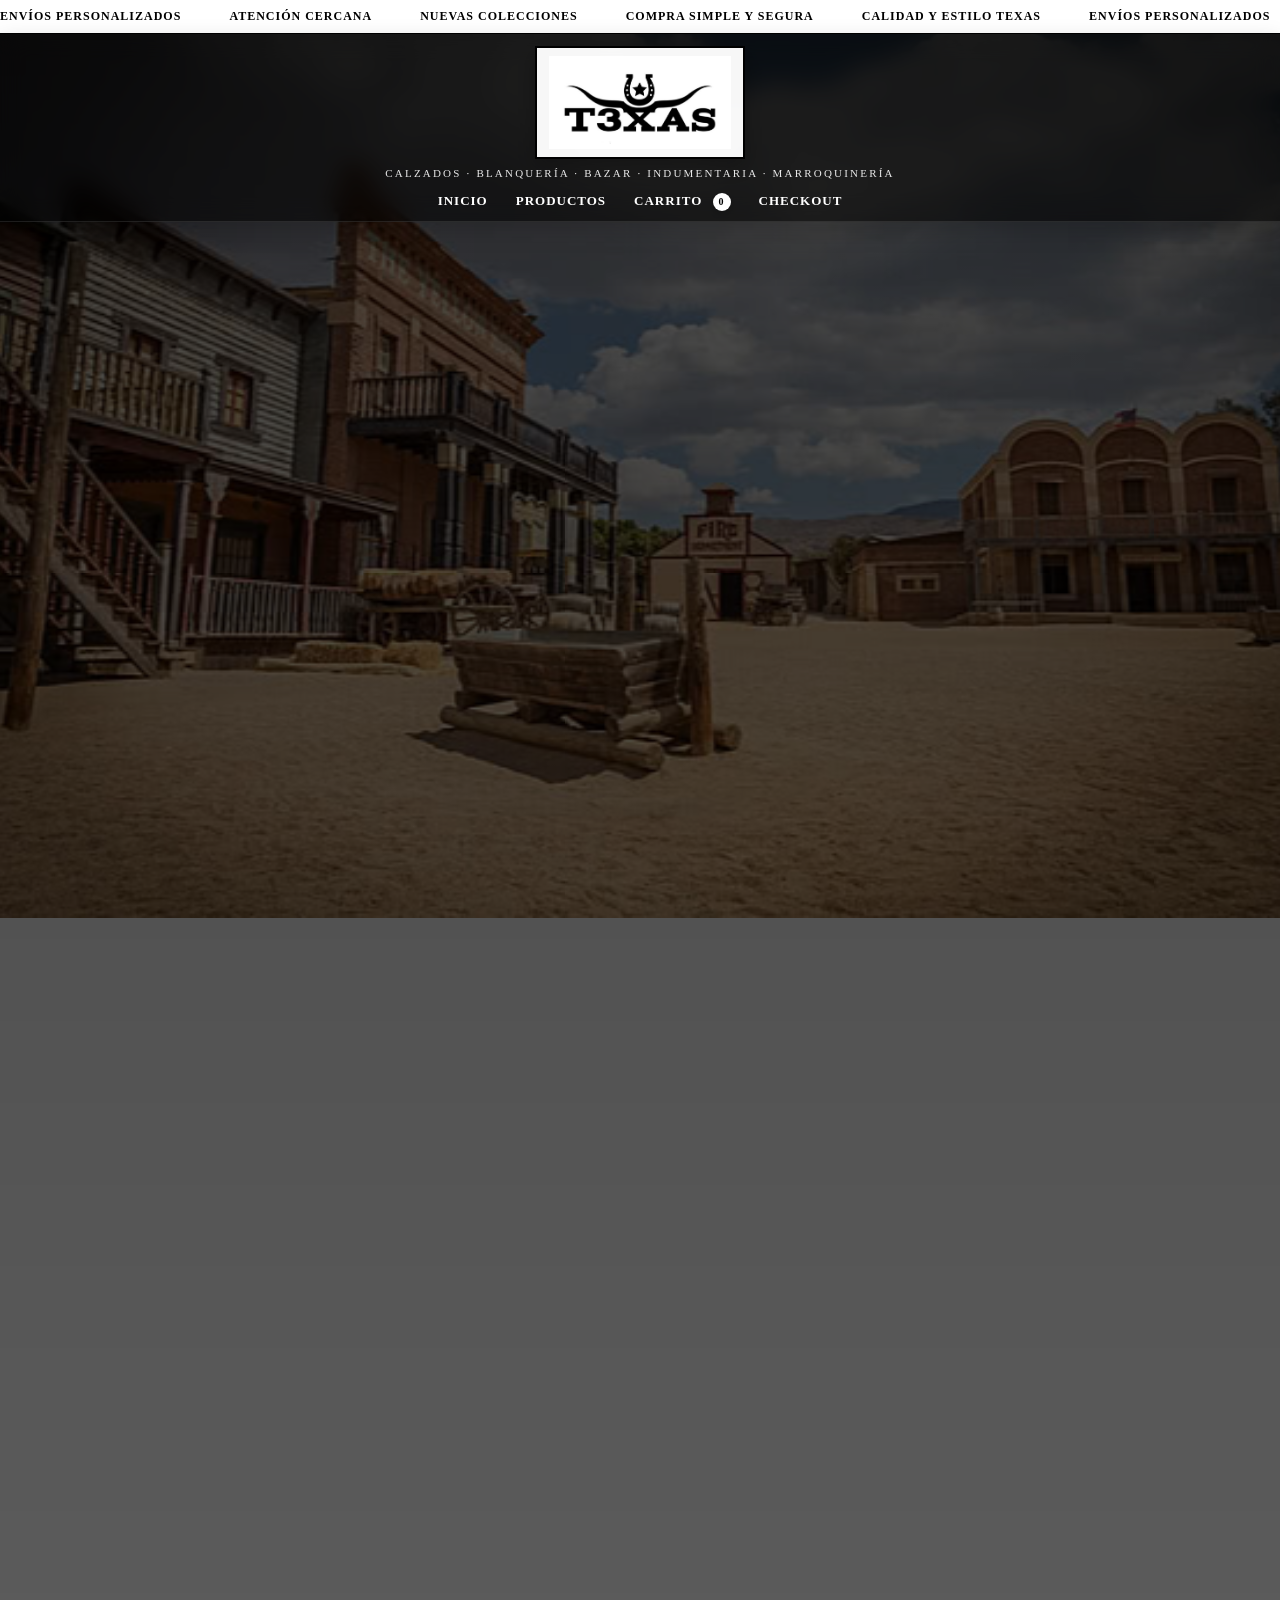
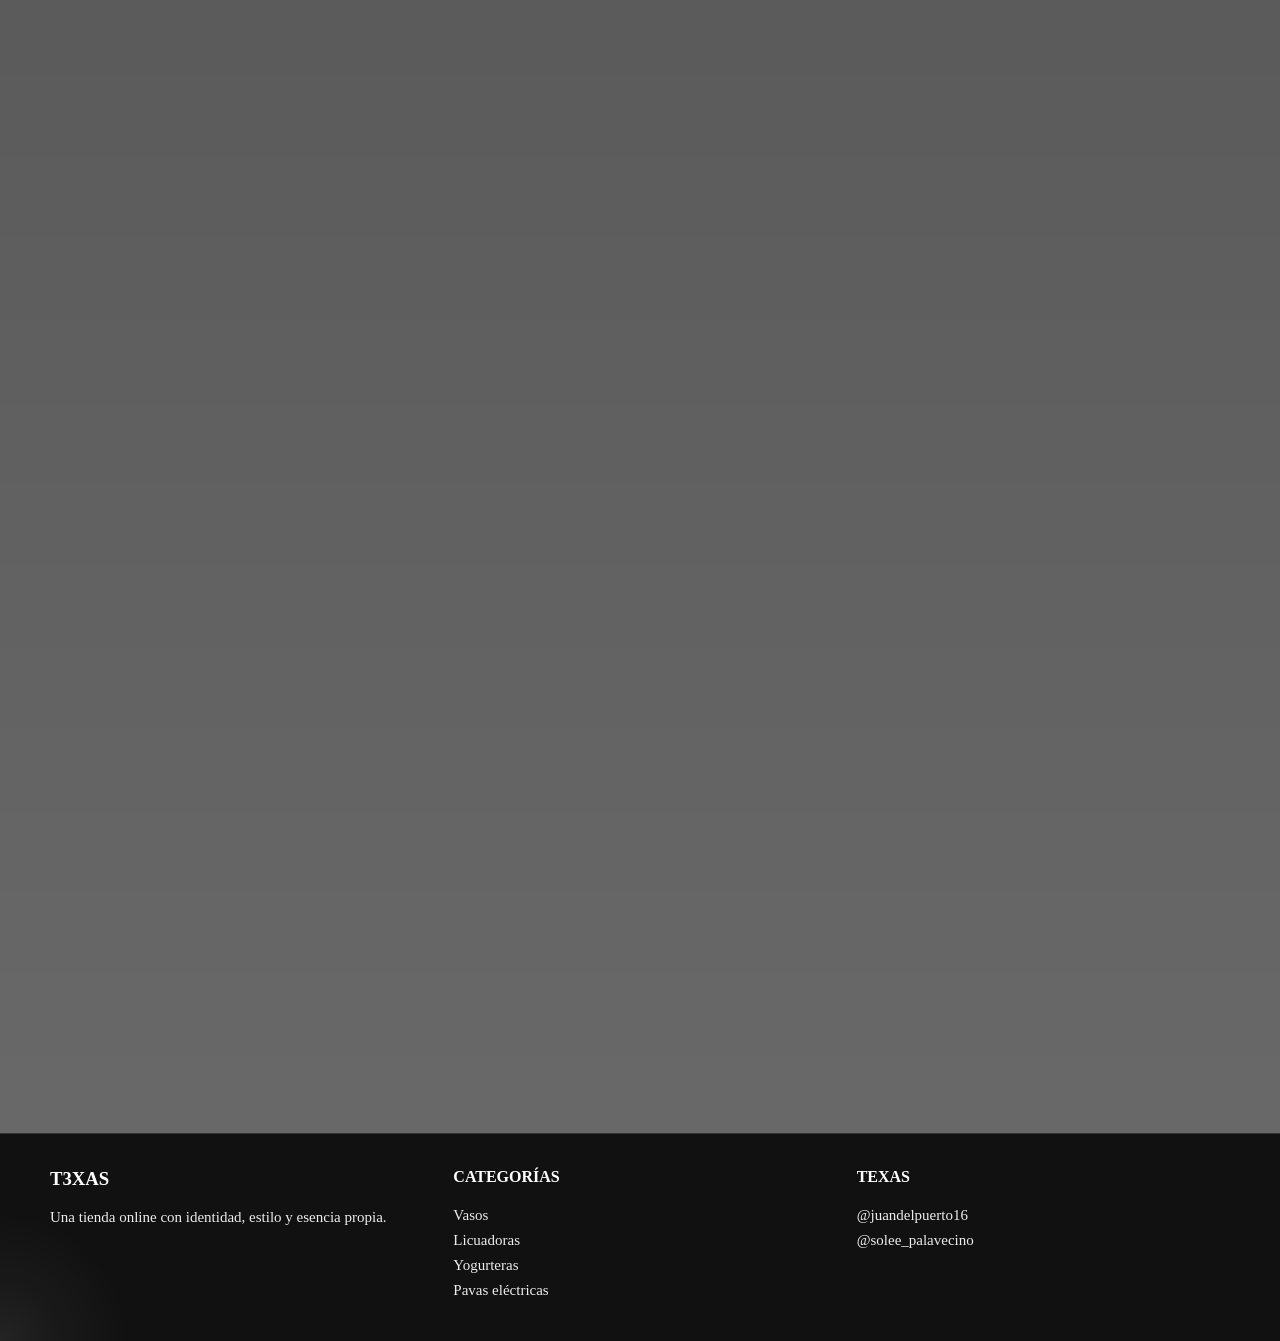
<file: index.html>
<!DOCTYPE html>
<html lang="es">
<head>
  <meta charset="UTF-8">
  <meta http-equiv="refresh" content="0; url=./TIENDA/index.html">
  <title>Redirigiendo...</title>
</head>
<body>
  <p>Redirigiendo a la tienda...</p>
</body>
</html>
</file>
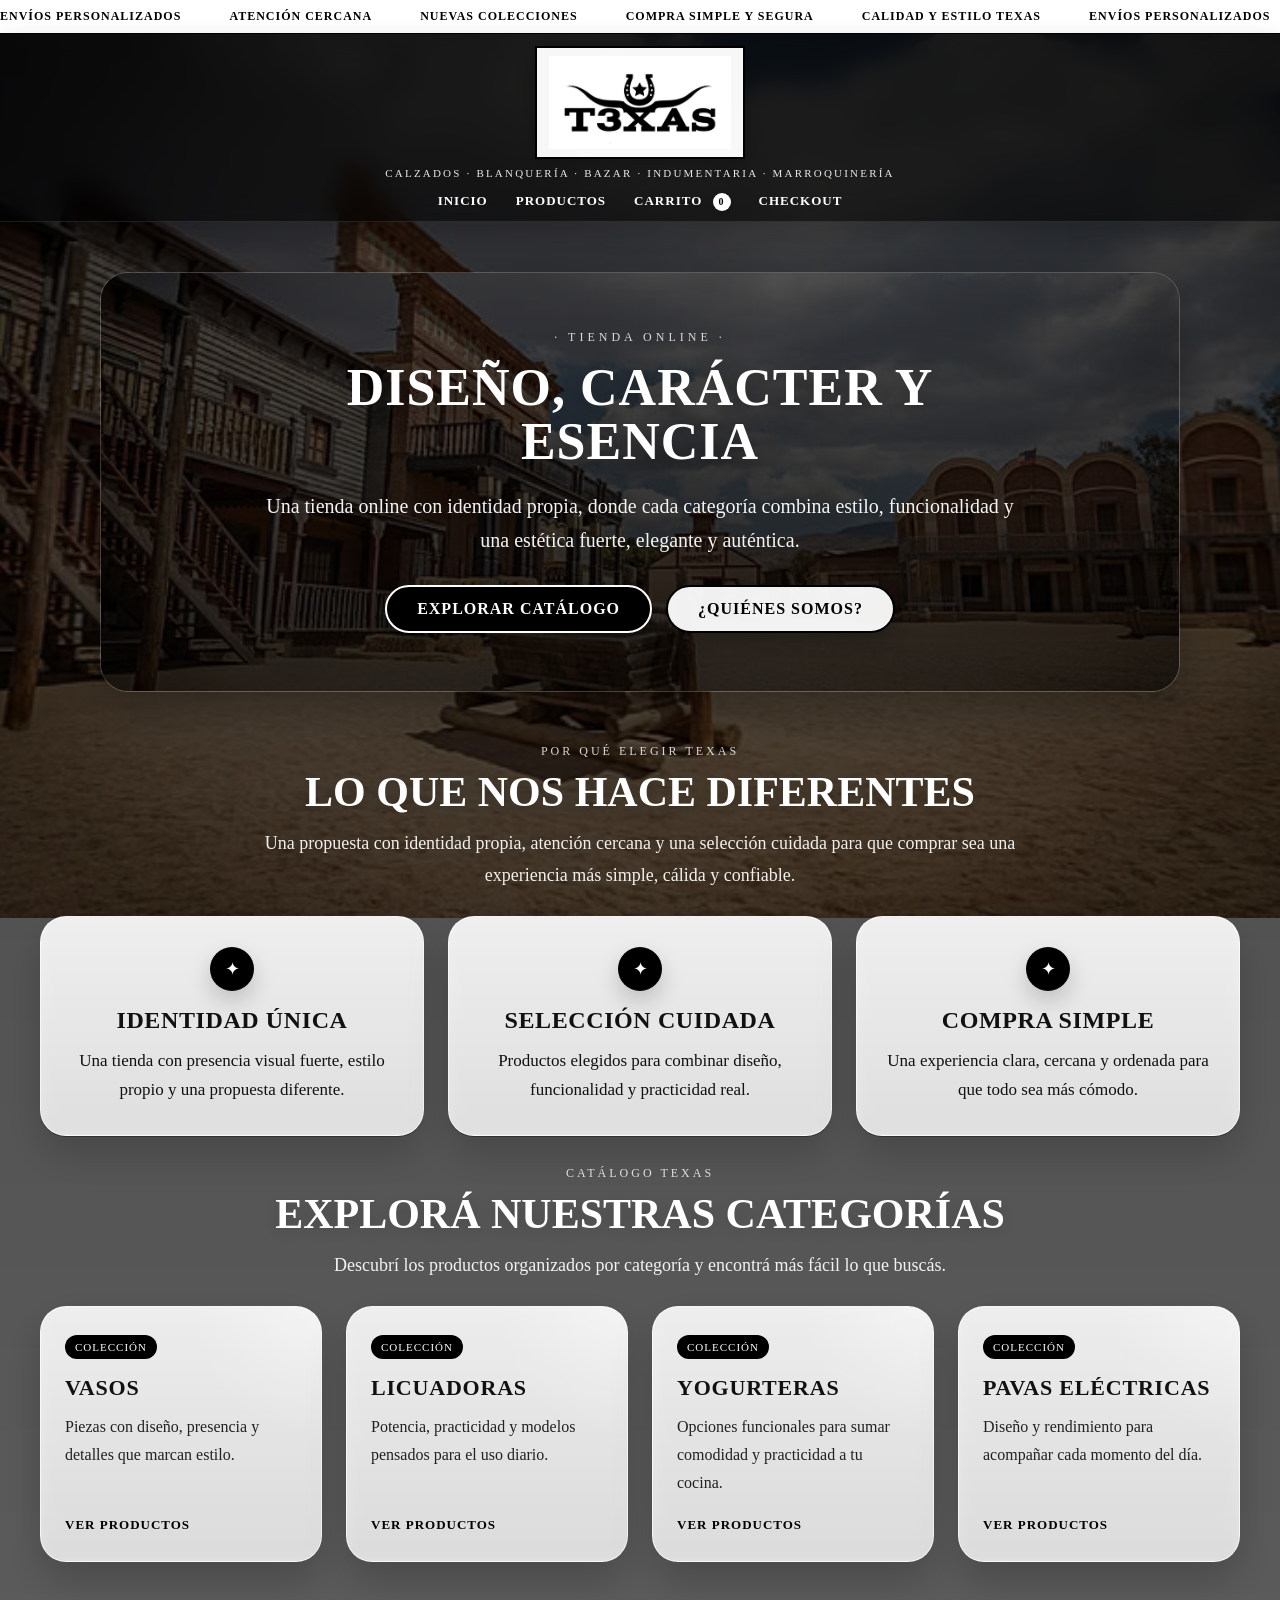
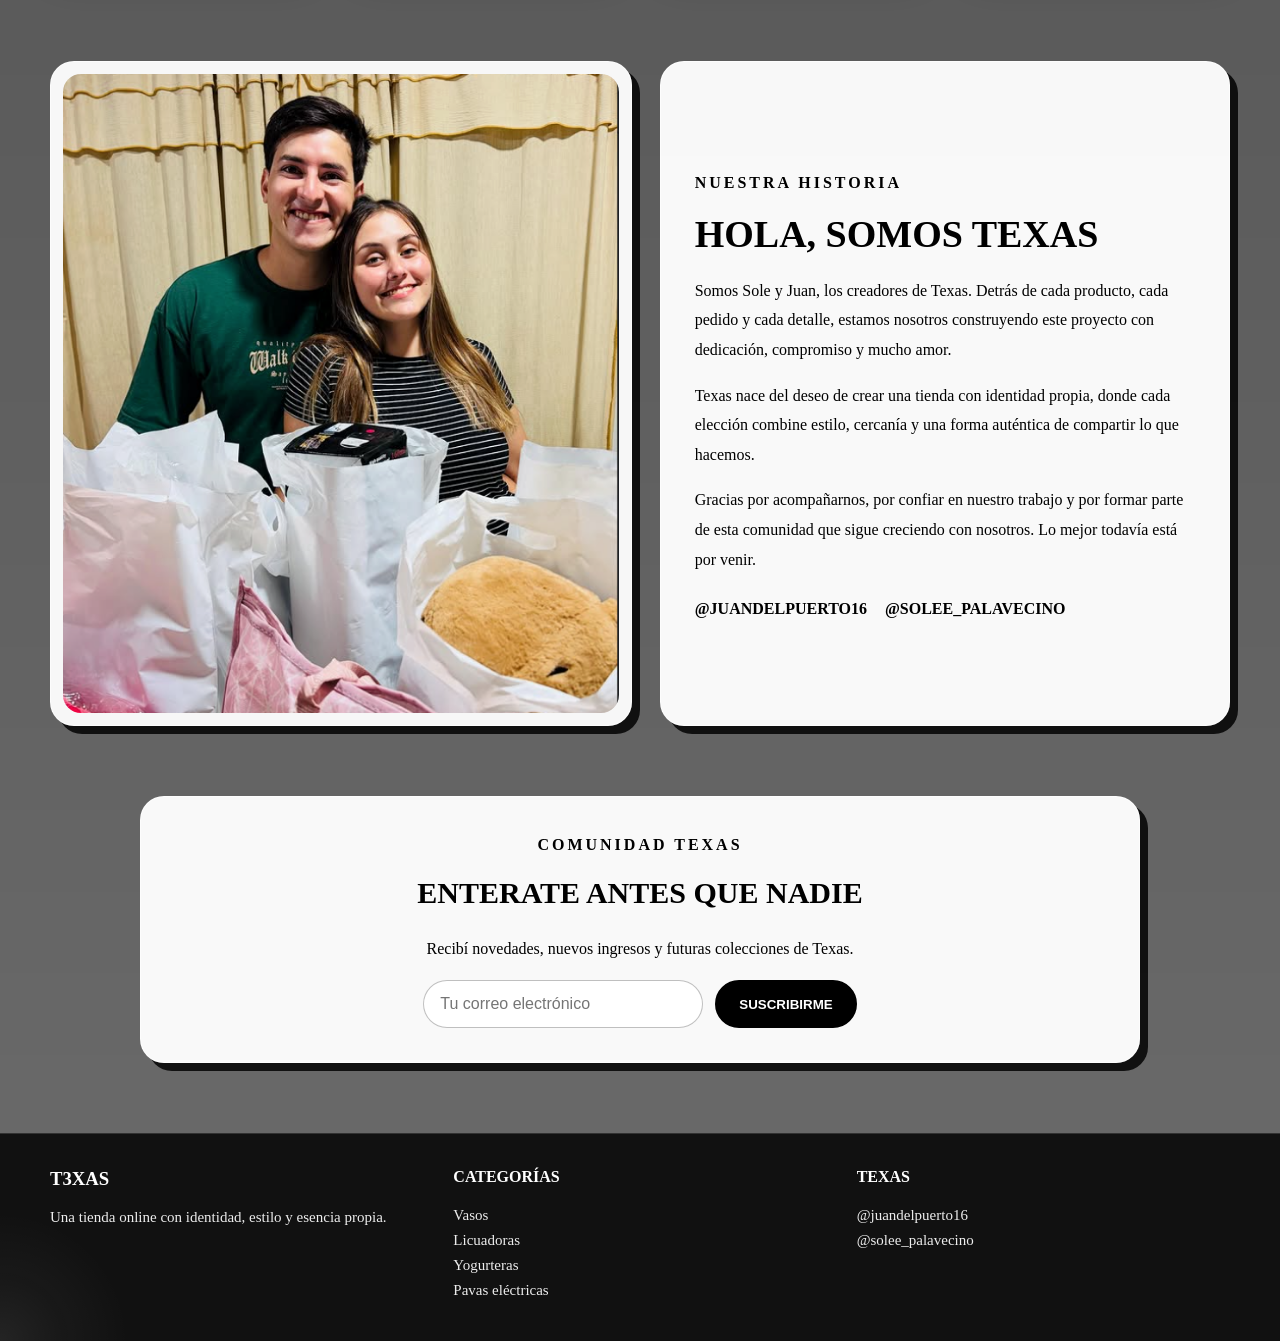
<file: TIENDA/index.html>
<!DOCTYPE html>
<html lang="es">
<head>
  <meta charset="UTF-8">
  <meta name="viewport" content="width=device-width, initial-scale=1.0">
  <title>T3XAS | Tienda Online</title>
  <link rel="stylesheet" href="../CSS/mains.css">
</head>
<body>
  <div class="overlay">
    <section class="topbar-promo">
  <div class="topbar-track">
    <span>Envíos personalizados</span>
    <span>Atención cercana</span>
    <span>Nuevas colecciones</span>
    <span>Compra simple y segura</span>
    <span>Calidad y estilo Texas</span>

    <span>Envíos personalizados</span>
    <span>Atención cercana</span>
    <span>Nuevas colecciones</span>
    <span>Compra simple y segura</span>
    <span>Calidad y estilo Texas</span>

    <span>Envíos personalizados</span>
    <span>Atención cercana</span>
    <span>Nuevas colecciones</span>
    <span>Compra simple y segura</span>
    <span>Calidad y estilo Texas</span>
  </div>
</section>

    <header class="header-principal">
      <div class="logo-contenedor">
        <img src="../IMG/LOGO.png" alt="Logo T3XAS" class="logo-img">
      </div>

      <p class="submarca">Calzados · Blanquería · Bazar · Indumentaria · Marroquinería</p>

      <nav>
        <a href="../TIENDA/index.html">Inicio</a>
        <a href="../PRODUCTOS/productos.html">Productos</a>
        <a href="../CARRITO/carrito.html">Carrito <span id="contador-carrito" class="contador-carrito">0</span></a>
        <a href="../CHECKOUT/checkout.html">Checkout</a>
      </nav>
    </header>

    <main class="home-principal">
      <section class="hero reveal">
        <div class="hero-slider-bg">
          <div class="hero-slide hero-slide-1 active"></div>
          <div class="hero-slide hero-slide-2"></div>
          <div class="hero-slide hero-slide-3"></div>
        </div>

        <div class="hero-content">
          <p class="hero-tag">· Tienda online ·</p>
          <h1>Diseño, carácter y esencia</h1>
          <p class="hero-texto">
            Una tienda online con identidad propia, donde cada categoría combina
            estilo, funcionalidad y una estética fuerte, elegante y auténtica.
          </p>

          <div class="hero-botones">
            <a class="btn-principal" href="../PRODUCTOS/productos.html">Explorar catálogo</a>
            <a class="btn-secundario" href="#quienes-somos">¿Quiénes somos?</a>
          </div>
        </div>
      </section>

      <section class="valor-marca reveal">
        <div class="encabezado-seccion">
          <p class="mini-etiqueta">Por qué elegir Texas</p>
          <h2 class="titulo-seccion-home">Lo que nos hace diferentes</h2>
          <p class="texto-seccion-home">
            Una propuesta con identidad propia, atención cercana y una selección cuidada
            para que comprar sea una experiencia más simple, cálida y confiable.
          </p>
        </div>

        <div class="beneficios-grid">
          <article class="beneficio-item">
            <div class="icono-circulo">✦</div>
            <h3>Identidad única</h3>
            <p>Una tienda con presencia visual fuerte, estilo propio y una propuesta diferente.</p>
          </article>

          <article class="beneficio-item">
            <div class="icono-circulo">✦</div>
            <h3>Selección cuidada</h3>
            <p>Productos elegidos para combinar diseño, funcionalidad y practicidad real.</p>
          </article>

          <article class="beneficio-item">
            <div class="icono-circulo">✦</div>
            <h3>Compra simple</h3>
            <p>Una experiencia clara, cercana y ordenada para que todo sea más cómodo.</p>
          </article>
        </div>
      </section>

      <section class="categorias-home reveal">
        <div class="encabezado-seccion">
          <p class="mini-etiqueta">Catálogo Texas</p>
          <h2 class="titulo-seccion-home">Explorá nuestras categorías</h2>
          <p class="texto-seccion-home">
            Descubrí los productos organizados por categoría y encontrá más fácil lo que buscás.
          </p>
        </div>

        <div class="categorias-grid">
          <a class="categoria-box" href="../PRODUCTOS/productos.html?categoria=vasos">
            <span class="categoria-tag">Colección</span>
            <h3>Vasos</h3>
            <p>Piezas con diseño, presencia y detalles que marcan estilo.</p>
            <span class="categoria-link">Ver productos</span>
          </a>

          <a class="categoria-box" href="../PRODUCTOS/productos.html?categoria=licuadoras">
            <span class="categoria-tag">Colección</span>
            <h3>Licuadoras</h3>
            <p>Potencia, practicidad y modelos pensados para el uso diario.</p>
            <span class="categoria-link">Ver productos</span>
          </a>

          <a class="categoria-box" href="../PRODUCTOS/productos.html?categoria=yogurteras">
            <span class="categoria-tag">Colección</span>
            <h3>Yogurteras</h3>
            <p>Opciones funcionales para sumar comodidad y practicidad a tu cocina.</p>
            <span class="categoria-link">Ver productos</span>
          </a>

          <a class="categoria-box" href="../PRODUCTOS/productos.html?categoria=pavas-electricas">
            <span class="categoria-tag">Colección</span>
            <h3>Pavas Eléctricas</h3>
            <p>Diseño y rendimiento para acompañar cada momento del día.</p>
            <span class="categoria-link">Ver productos</span>
          </a>
        </div>
      </section>

      <section class="quienes-somos" id="quienes-somos">
        <div class="quienes-grid">
          <div class="quienes-imagen reveal">
            <img src="../IMG/QUIENESSOMOS.png" alt="Sole y Juan - Texas">
          </div>

          <div class="quienes-texto reveal">
            <p class="seccion-tag">Nuestra historia</p>
            <h2>Hola, somos Texas</h2>

            <p>
              Somos Sole y Juan, los creadores de Texas. Detrás de cada producto, cada pedido
              y cada detalle, estamos nosotros construyendo este proyecto con dedicación,
              compromiso y mucho amor.
            </p>

            <p>
              Texas nace del deseo de crear una tienda con identidad propia, donde cada elección
              combine estilo, cercanía y una forma auténtica de compartir lo que hacemos.
            </p>

            <p>
              Gracias por acompañarnos, por confiar en nuestro trabajo y por formar parte de
              esta comunidad que sigue creciendo con nosotros. Lo mejor todavía está por venir.
            </p>

            <div class="firma-redes">
              <span>@juandelpuerto16</span>
              <span>@solee_palavecino</span>
            </div>
          </div>
        </div>
      </section>

      <section class="newsletter reveal">
        <div class="newsletter-box">
          <p class="seccion-tag">Comunidad Texas</p>
          <h2>Enterate antes que nadie</h2>
          <p>Recibí novedades, nuevos ingresos y futuras colecciones de Texas.</p>
          <form class="newsletter-form">
            <input type="email" placeholder="Tu correo electrónico">
            <button type="submit">Suscribirme</button>
          </form>
        </div>
      </section>
    </main>

    <footer class="footer-principal">
      <div class="footer-grid">
        <div>
          <h3>T3XAS</h3>
          <p>Una tienda online con identidad, estilo y esencia propia.</p>
        </div>

        <div>
          <h4>Categorías</h4>
          <a href="../PRODUCTOS/productos.html?categoria=vasos">Vasos</a>
          <a href="../PRODUCTOS/productos.html?categoria=licuadoras">Licuadoras</a>
          <a href="../PRODUCTOS/productos.html?categoria=yogurteras">Yogurteras</a>
          <a href="../PRODUCTOS/productos.html?categoria=pavas-electricas">Pavas eléctricas</a>
        </div>

        <div>
          <h4>Texas</h4>
          <p>@juandelpuerto16</p>
          <p>@solee_palavecino</p>
        </div>
      </div>
    </footer>
  </div>

  <div id="toast" class="toast">Producto agregado al carrito</div>
  <div class="cursor-glow"></div>

  <script src="../JS/productos.js"></script>
  <script src="../JS/carrito.js"></script>
  <script src="../JS/app.js"></script>
</body>
</html>
</file>
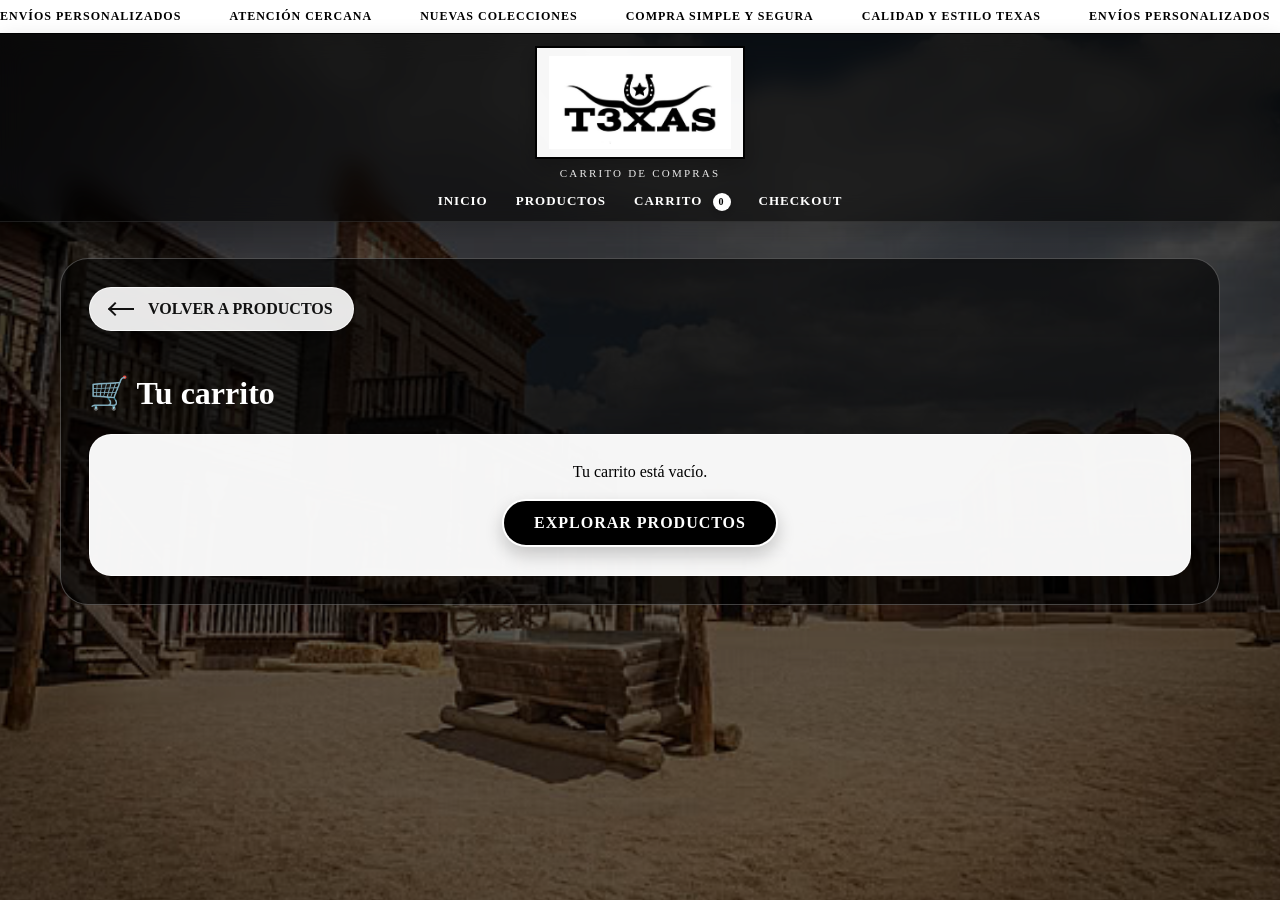
<file: CARRITO/carrito.html>
<!DOCTYPE html>
<html lang="es">
<head>
  <meta charset="UTF-8">
  <meta name="viewport" content="width=device-width, initial-scale=1.0">
  <title>Carrito | T3XAS</title>
  <link rel="stylesheet" href="../CSS/mains.css">
</head>
<body>
  <div class="overlay">
   <section class="topbar-promo">
  <div class="topbar-track">
    <span>Envíos personalizados</span>
    <span>Atención cercana</span>
    <span>Nuevas colecciones</span>
    <span>Compra simple y segura</span>
    <span>Calidad y estilo Texas</span>

    <span>Envíos personalizados</span>
    <span>Atención cercana</span>
    <span>Nuevas colecciones</span>
    <span>Compra simple y segura</span>
    <span>Calidad y estilo Texas</span>

     <span>Envíos personalizados</span>
    <span>Atención cercana</span>
    <span>Nuevas colecciones</span>
    <span>Compra simple y segura</span>
    <span>Calidad y estilo Texas</span>
  </div>
</section>

    <header class="header-principal">
      <div class="logo-contenedor">
        <img src="../IMG/LOGO.png" alt="Logo T3XAS" class="logo-img">
      </div>

      <p class="submarca">Carrito de compras</p>

      <nav>
        <a href="../TIENDA/index.html">Inicio</a>
        <a href="../PRODUCTOS/productos.html">Productos</a>
        <a href="../CARRITO/carrito.html">Carrito <span id="contador-carrito" class="contador-carrito">0</span></a>
        <a href="../CHECKOUT/checkout.html">Checkout</a>
      </nav>
    </header>

    <main class="pagina-secundaria reveal">
      <a href="../PRODUCTOS/productos.html" class="btn-volver premium-back">
        <span class="arrow-wrap">
          <span class="arrow-line"></span>
          <span class="arrow-head"></span>
        </span>
        <span>Volver a productos</span>
      </a>

      <h1>🛒 Tu carrito</h1>
      <div id="carrito"></div>
    </main>
  </div>

  <div id="toast" class="toast">Producto agregado al carrito</div>

  <script src="../JS/productos.js"></script>
  <script src="../JS/carrito.js"></script>
  <script src="../JS/app.js"></script>
</body>
</html>
</file>
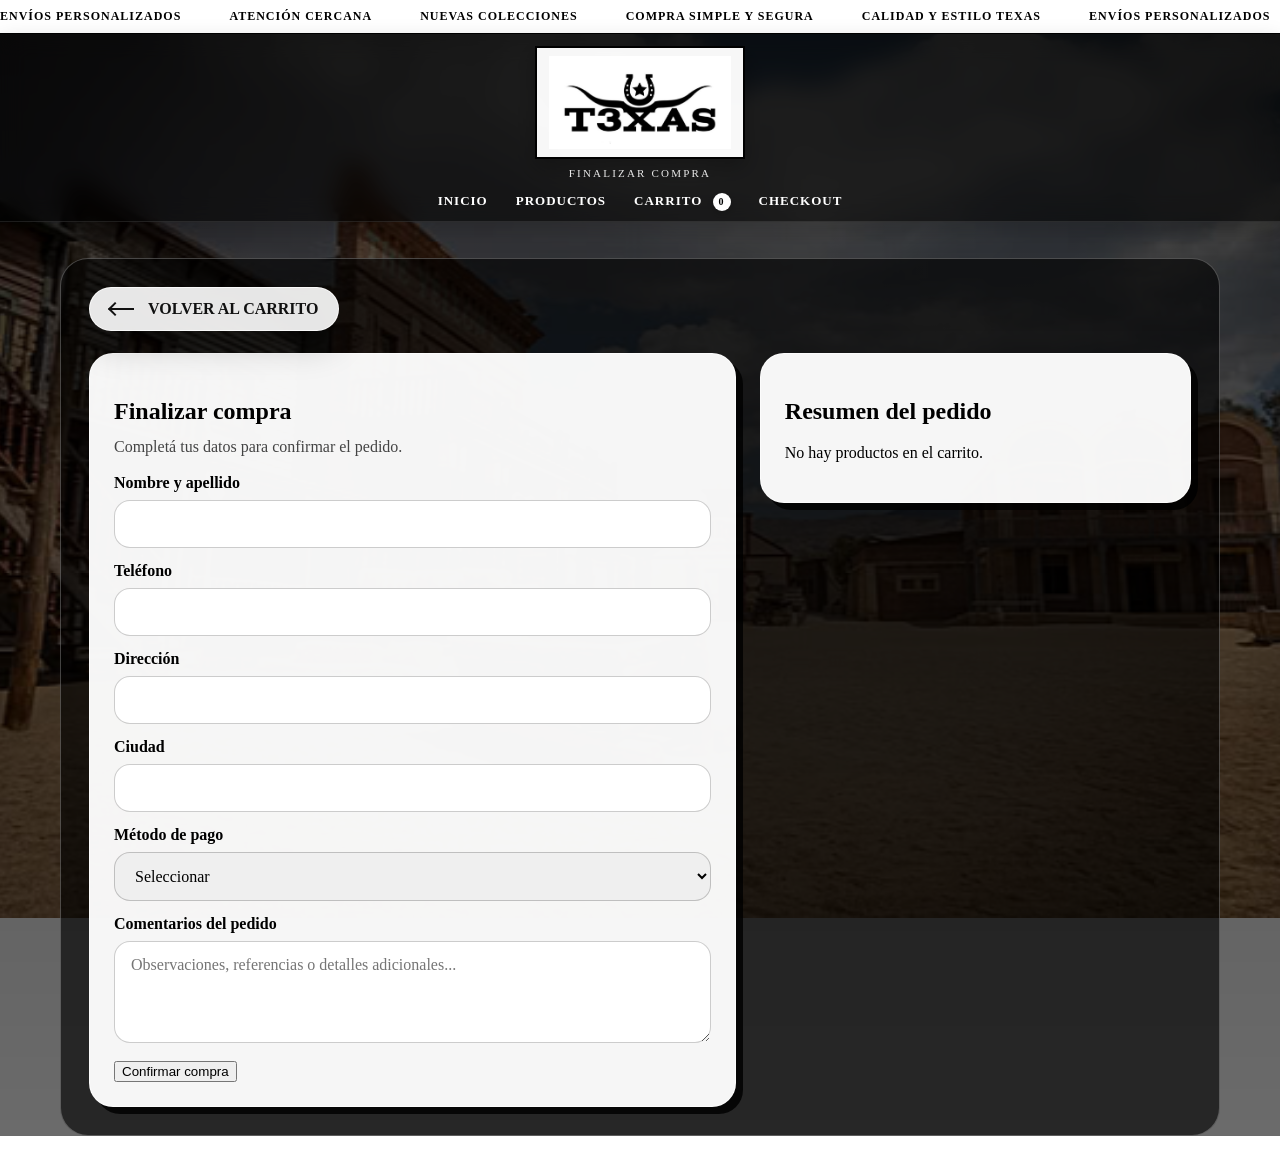
<file: CHECKOUT/checkout.html>
<!DOCTYPE html>
<html lang="es">
<head>
  <meta charset="UTF-8">
  <meta name="viewport" content="width=device-width, initial-scale=1.0">
  <title>Checkout | T3XAS</title>
  <link rel="stylesheet" href="../CSS/mains.css">
</head>
<body>
  <div class="overlay">
  <section class="topbar-promo">
  <div class="topbar-track">
    <span>Envíos personalizados</span>
    <span>Atención cercana</span>
    <span>Nuevas colecciones</span>
    <span>Compra simple y segura</span>
    <span>Calidad y estilo Texas</span>

    <span>Envíos personalizados</span>
    <span>Atención cercana</span>
    <span>Nuevas colecciones</span>
    <span>Compra simple y segura</span>
    <span>Calidad y estilo Texas</span>

    <span>Envíos personalizados</span>
    <span>Atención cercana</span>
    <span>Nuevas colecciones</span>
    <span>Compra simple y segura</span>
    <span>Calidad y estilo Texas</span>
  </div>
</section>

    <header class="header-principal">
      <div class="logo-contenedor">
        <img src="../IMG/LOGO.png" alt="Logo T3XAS" class="logo-img">
      </div>

      <p class="submarca">Finalizar compra</p>

      <nav>
        <a href="../TIENDA/index.html">Inicio</a>
        <a href="../PRODUCTOS/productos.html">Productos</a>
        <a href="../CARRITO/carrito.html">Carrito <span id="contador-carrito" class="contador-carrito">0</span></a>
        <a href="../CHECKOUT/checkout.html">Checkout</a>
      </nav>
    </header>

    <main class="pagina-secundaria reveal">
      <a href="../CARRITO/carrito.html" class="btn-volver premium-back">
        <span class="arrow-wrap">
          <span class="arrow-line"></span>
          <span class="arrow-head"></span>
        </span>
        <span>Volver al carrito</span>
      </a>

      <div class="checkout-grid">
        <section class="checkout-form-box">
          <h1>Finalizar compra</h1>
          <p class="checkout-subtexto">Completá tus datos para confirmar el pedido.</p>

          <form class="form-checkout" id="form-checkout">
            <label for="nombre">Nombre y apellido</label>
            <input id="nombre" type="text" required>

            <label for="telefono">Teléfono</label>
            <input id="telefono" type="tel" required>

            <label for="direccion">Dirección</label>
            <input id="direccion" type="text" required>

            <label for="ciudad">Ciudad</label>
            <input id="ciudad" type="text" required>

            <label for="pago">Método de pago</label>
            <select id="pago" required>
              <option value="">Seleccionar</option>
              <option value="tarjeta">Tarjeta de crédito / débito</option>
              <option value="transferencia">Transferencia bancaria</option>
              <option value="mercado-pago">Mercado Pago</option>
              <option value="efectivo">Efectivo contra entrega</option>
            </select>

            <div id="bloque-tarjeta" class="bloque-pago oculto">
              <h3>Datos de la tarjeta</h3>

              <label for="titular">Nombre del titular</label>
              <input id="titular" type="text" placeholder="Como figura en la tarjeta">

              <label for="numero-tarjeta">Número de tarjeta</label>
              <input id="numero-tarjeta" type="text" maxlength="19" placeholder="1234 5678 9012 3456">

              <div class="fila-campos">
                <div>
                  <label for="vencimiento">Vencimiento</label>
                  <input id="vencimiento" type="text" maxlength="5" placeholder="MM/AA">
                </div>

                <div>
                  <label for="cvv">CVV</label>
                  <input id="cvv" type="text" maxlength="4" placeholder="123">
                </div>
              </div>
            </div>

            <div id="bloque-transferencia" class="bloque-pago oculto">
              <h3>Datos para transferencia</h3>

              <div class="info-pago">
                <p><strong>Alias:</strong> texas.tienda.oficial</p>
                <p><strong>CBU:</strong> 0000003100000000000001</p>
                <p><strong>Titular:</strong> Texas</p>
              </div>

              <p class="mensaje-pago">
                El pedido será confirmado una vez que el dinero haya ingresado correctamente
                en la cuenta bancaria de Texas.
              </p>

              <label for="comprobante">Adjuntar comprobante de transferencia</label>
              <input id="comprobante" type="file" accept=".jpg,.jpeg,.png,.pdf">
            </div>

            <div id="bloque-mp" class="bloque-pago oculto">
              <h3>Pago con Mercado Pago</h3>
              <p class="mensaje-pago">
                Vas a poder continuar el pago desde tu cuenta de Mercado Pago de forma segura.
              </p>

              <a href="#" class="btn-mp" id="btn-mp-link">Vincular Mercado Pago</a>
            </div>

            <div id="bloque-efectivo" class="bloque-pago oculto">
              <h3>Pago en efectivo</h3>
              <p class="mensaje-pago">
                El pago se realizará contra entrega, sujeto a coordinación previa con Texas.
              </p>
            </div>

            <label for="comentarios">Comentarios del pedido</label>
            <textarea id="comentarios" rows="4" placeholder="Observaciones, referencias o detalles adicionales..."></textarea>

            <button type="submit">Confirmar compra</button>
          </form>
        </section>

        <aside class="checkout-resumen-box">
          <h2>Resumen del pedido</h2>
          <div id="resumen-checkout"></div>
        </aside>
      </div>
    </main>
  </div>

  <div id="toast" class="toast">Compra confirmada correctamente</div>

  <script src="../JS/productos.js"></script>
  <script src="../JS/carrito.js"></script>
  <script src="../JS/checkout.js"></script>
  <script src="../JS/app.js"></script>
</body>
</html>
</file>
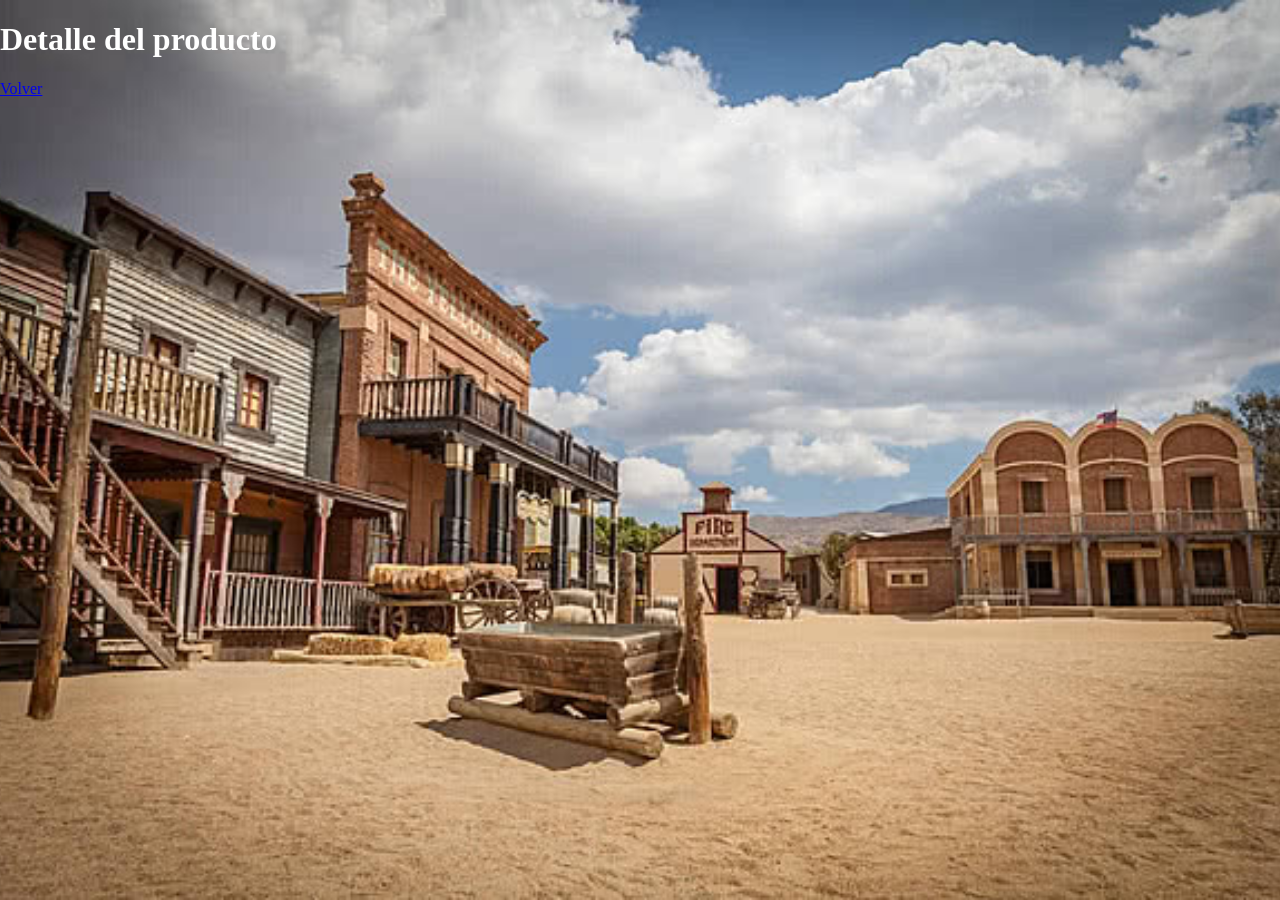
<file: PRODUCTOS/producto.html>
<!DOCTYPE html>
<html>

<head>

<meta charset="UTF-8">

<title>Producto</title>

<link rel="stylesheet" href="../CSS/productos.css">

</head>

<body>

<h1>Detalle del producto</h1>

<div id="producto"></div>

<a href="../PRODUCTOS/productos.html">Volver</a>

</body>

</html>
</file>
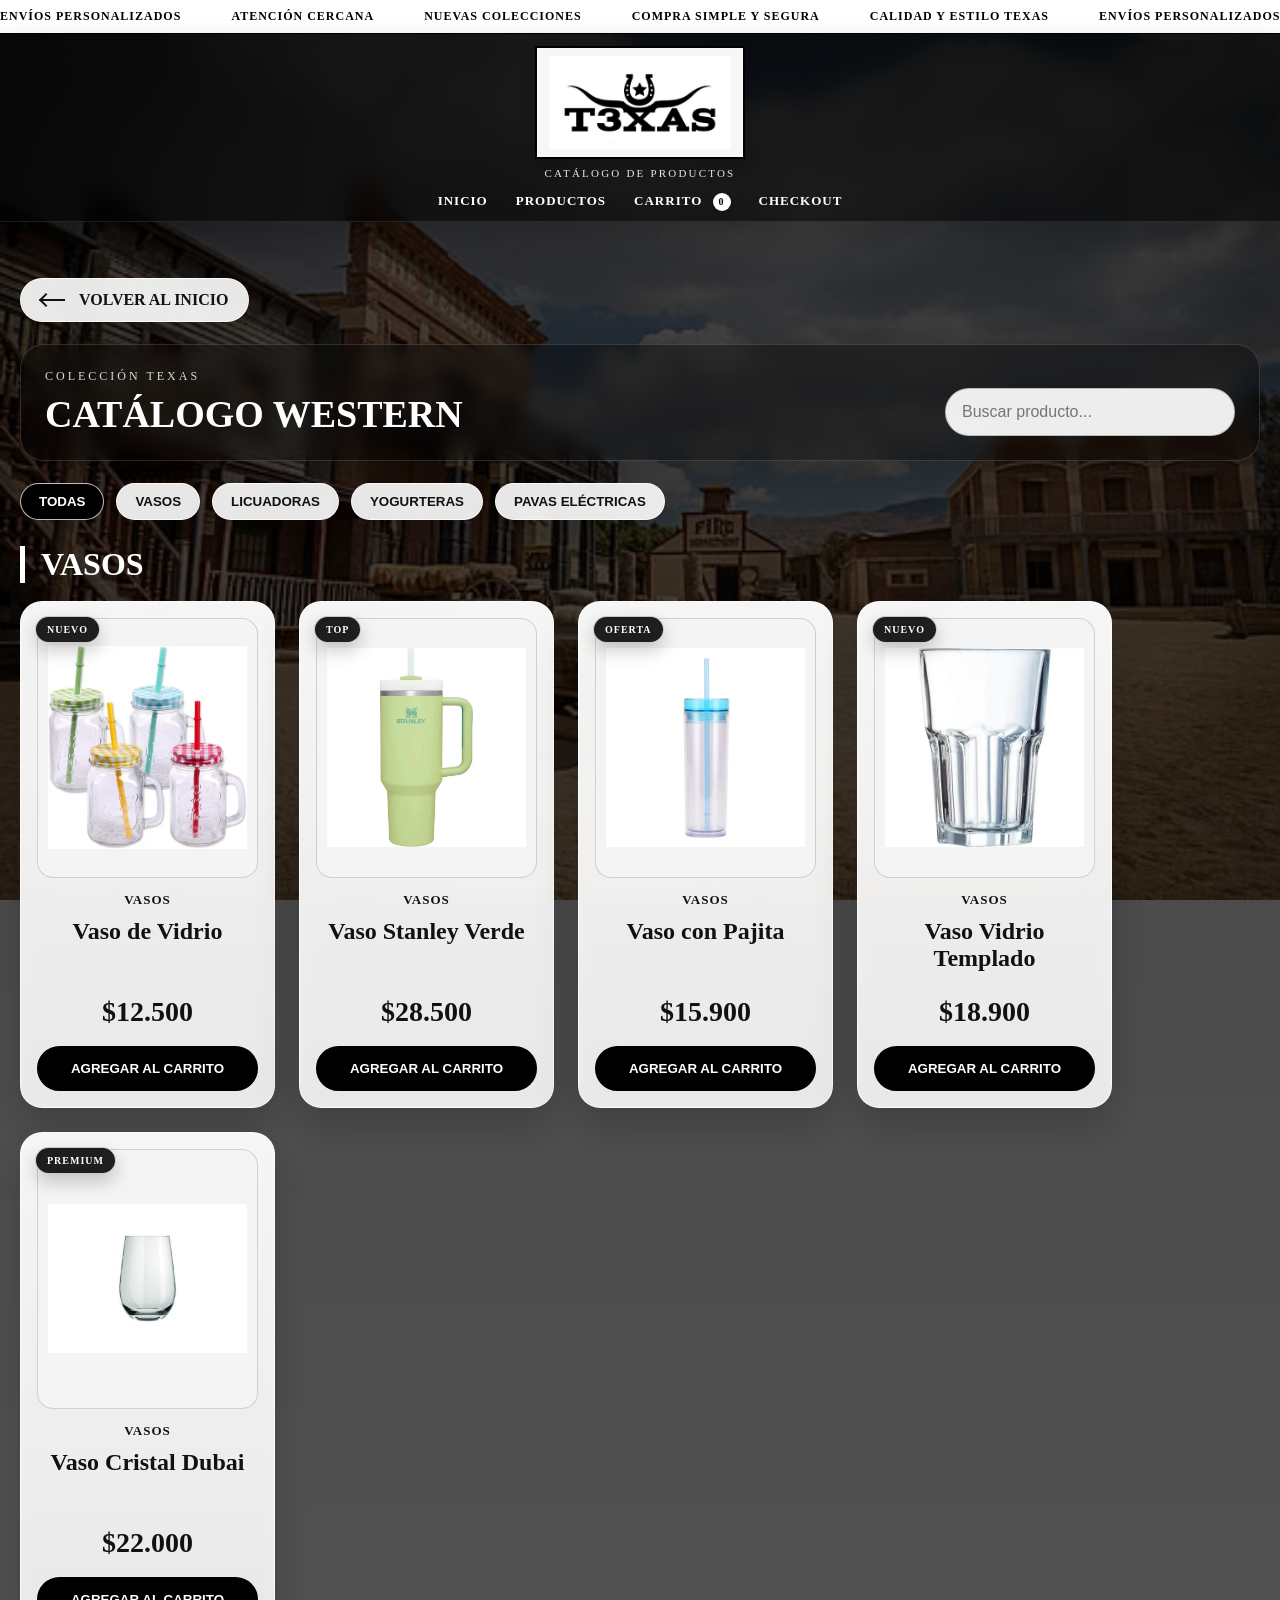
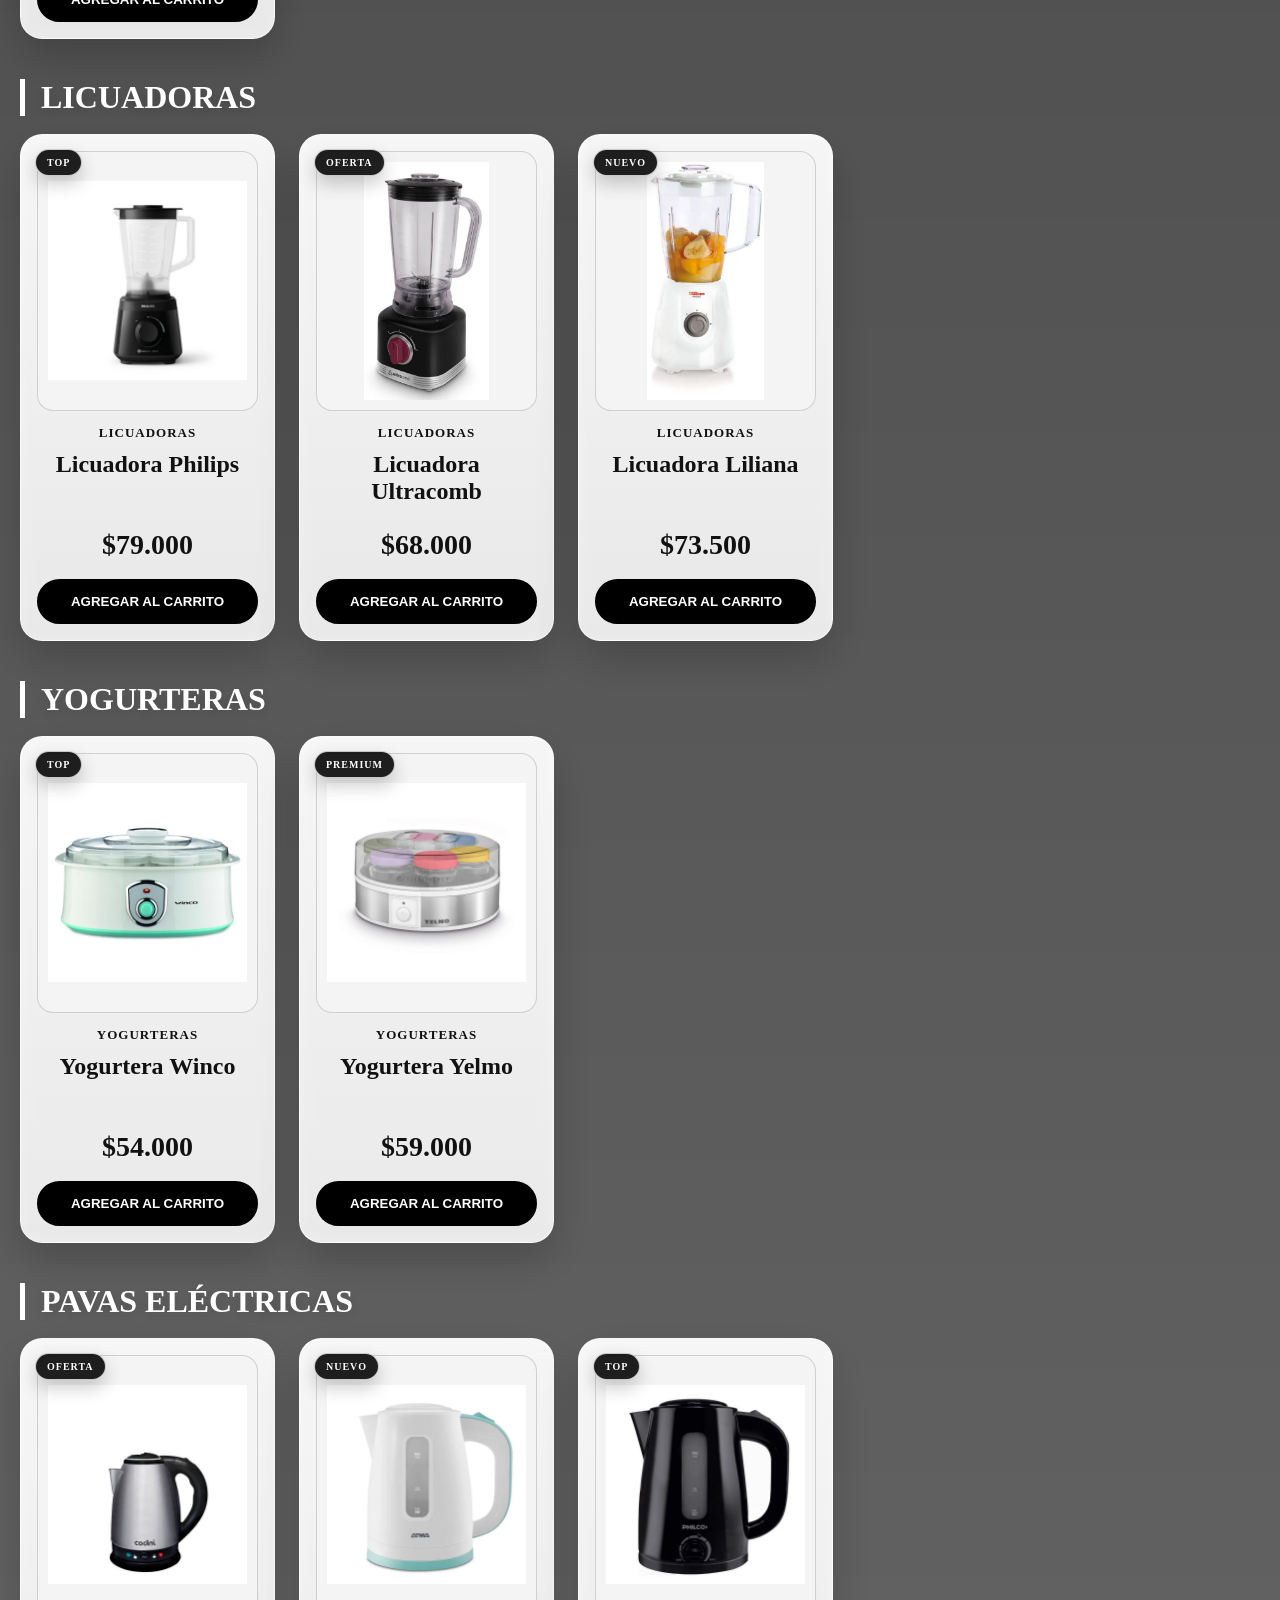
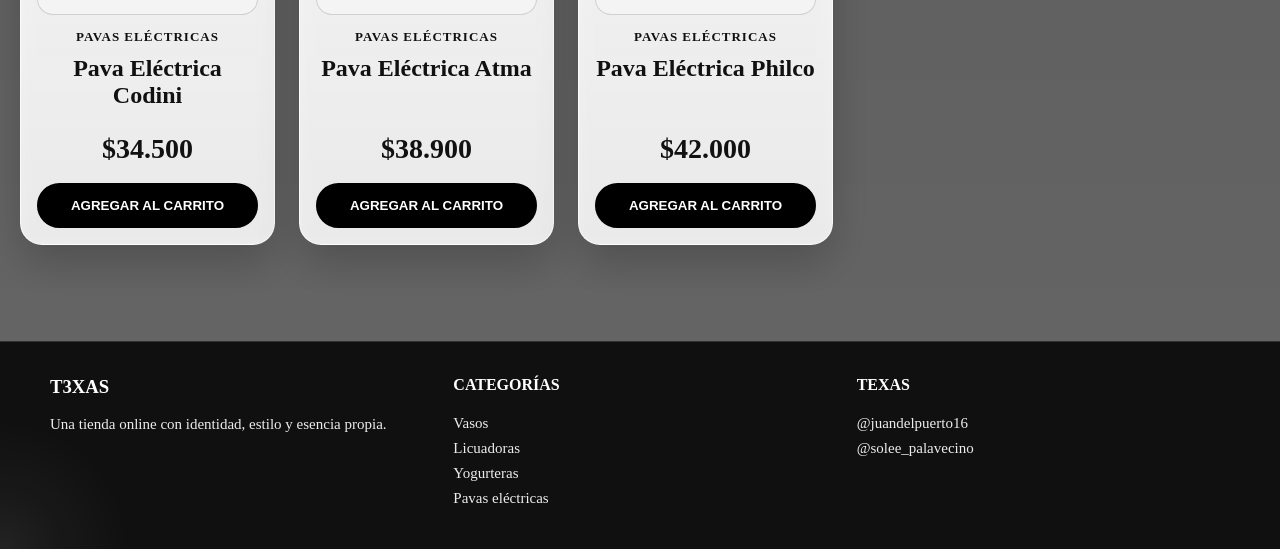
<file: PRODUCTOS/productos.html>
<!DOCTYPE html>
<html lang="es">
<head>
  <meta charset="UTF-8">
  <meta name="viewport" content="width=device-width, initial-scale=1.0">
  <title>Productos | T3XAS</title>
  <link rel="stylesheet" href="../CSS/productos.css">
</head>
<body>
  <div class="overlay">
  <section class="topbar-promo">
  <div class="topbar-track">
    <span>Envíos personalizados</span>
    <span>Atención cercana</span>
    <span>Nuevas colecciones</span>
    <span>Compra simple y segura</span>
    <span>Calidad y estilo Texas</span>

    <span>Envíos personalizados</span>
    <span>Atención cercana</span>
    <span>Nuevas colecciones</span>
    <span>Compra simple y segura</span>
    <span>Calidad y estilo Texas</span>

    <span>Envíos personalizados</span>
    <span>Atención cercana</span>
    <span>Nuevas colecciones</span>
    <span>Compra simple y segura</span>
    <span>Calidad y estilo Texas</span>
  </div>
</section>

    <header class="header-principal">
      <div class="logo-contenedor">
        <img src="../IMG/LOGO.png" alt="Logo T3XAS" class="logo-img">
      </div>

      <p class="submarca">Catálogo de productos</p>

      <nav>
        <a href="../TIENDA/index.html">Inicio</a>
        <a href="../PRODUCTOS/productos.html">Productos</a>
        <a href="../CARRITO/carrito.html">Carrito <span id="contador-carrito" class="contador-carrito">0</span></a>
        <a href="../CHECKOUT/checkout.html">Checkout</a>
      </nav>
    </header>

    <main class="contenedor-productos">
      <a href="../TIENDA/index.html" class="btn-volver premium-back">
        <span class="arrow-wrap">
          <span class="arrow-line"></span>
          <span class="arrow-head"></span>
        </span>
        <span>Volver al inicio</span>
      </a>

      <section class="barra-superior reveal">
        <div>
          <p class="barra-tag">Colección Texas</p>
          <h1>Catálogo western</h1>
        </div>
        <input type="text" id="buscador" placeholder="Buscar producto...">
      </section>

      <section class="filtros-categorias reveal">
        <button class="filtro-btn active" data-categoria="todas">Todas</button>
        <button class="filtro-btn" data-categoria="vasos">Vasos</button>
        <button class="filtro-btn" data-categoria="licuadoras">Licuadoras</button>
        <button class="filtro-btn" data-categoria="yogurteras">Yogurteras</button>
        <button class="filtro-btn" data-categoria="pavas-electricas">Pavas Eléctricas</button>
      </section>

      <div id="productos"></div>
    </main>

    <footer class="footer-principal">
      <div class="footer-grid">
        <div>
          <h3>T3XAS</h3>
          <p>Una tienda online con identidad, estilo y esencia propia.</p>
        </div>

        <div>
          <h4>Categorías</h4>
          <a href="../PRODUCTOS/productos.html?categoria=vasos">Vasos</a>
          <a href="../PRODUCTOS/productos.html?categoria=licuadoras">Licuadoras</a>
          <a href="../PRODUCTOS/productos.html?categoria=yogurteras">Yogurteras</a>
          <a href="../PRODUCTOS/productos.html?categoria=pavas-electricas">Pavas eléctricas</a>
        </div>

        <div>
          <h4>Texas</h4>
          <p>@juandelpuerto16</p>
          <p>@solee_palavecino</p>
        </div>
      </div>
    </footer>
  </div>

  <div id="toast" class="toast">Producto agregado al carrito</div>
  <div class="cursor-glow"></div>

  <script src="../JS/productos.js"></script>
  <script src="../JS/carrito.js"></script>
  <script src="../JS/buscador.js"></script>
  <script src="../JS/app.js"></script>
</body>
</html>
</file>
<file: CSS/mains.css>
html{
  scroll-behavior: smooth;
}

*{
  box-sizing: border-box;
}

body{
  margin: 0;
  font-family: Georgia, "Times New Roman", serif;
  background-image: url("../IMG/FONDOPANTALLA.jpg");
  background-size: cover;
  background-position: center;
  background-attachment: fixed;
  color: #ffffff;
  overflow-x: hidden;
  position: relative;
}

body::before{
  content: "";
  position: fixed;
  inset: 0;
  background-image: url("../IMG/FONDOPANTALLA.jpg");
  background-size: cover;
  background-position: center;
  transform: scale(1.04);
  animation: fondoZoom 18s ease-in-out infinite alternate;
  z-index: -3;
}

body::after{
  content: "";
  position: fixed;
  inset: 0;
  background:
    radial-gradient(circle at 20% 20%, rgba(255,255,255,0.03), transparent 20%),
    radial-gradient(circle at 80% 30%, rgba(255,255,255,0.02), transparent 18%),
    radial-gradient(circle at 40% 80%, rgba(255,255,255,0.02), transparent 20%);
  animation: polvo 16s linear infinite;
  z-index: -2;
  pointer-events: none;
}

.cursor-glow{
  position: fixed;
  width: 260px;
  height: 260px;
  border-radius: 50%;
  pointer-events: none;
  background: radial-gradient(circle, rgba(255,255,255,0.08) 0%, rgba(255,255,255,0.03) 35%, transparent 70%);
  transform: translate(-50%, -50%);
  z-index: 0;
  mix-blend-mode: screen;
  transition: transform 0.08s linear;
}

.overlay{
  min-height: 100vh;
  background: linear-gradient(to bottom, rgba(0,0,0,0.72), rgba(0,0,0,0.58));
  position: relative;
  z-index: 1;
}

.topbar-promo{
  width: 100%;
  max-width: 100%;
  overflow: hidden;
  background: #ffffff;
  color: #000000;
  border-bottom: 1px solid #000000;
  position: relative;
}

.topbar-track{
  display: flex;
  align-items: center;
  width: max-content;
  white-space: nowrap;
  gap: 48px;
  padding: 9px 0;
  font-size: 12px;
  font-weight: bold;
  text-transform: uppercase;
  letter-spacing: 1px;
  animation: marqueeLoop 24s linear infinite;
  will-change: transform;
}

.topbar-track span{
  flex: 0 0 auto;
  display: inline-block;
}
.header-principal{
  position: sticky;
  top: 0;
  z-index: 1000;
  background: rgba(0, 0, 0, 0.58);
  text-align: center;
  padding: 12px 20px 10px 20px;
  border-bottom: 1px solid rgba(255,255,255,0.10);
  backdrop-filter: blur(12px);
  box-shadow: 0 8px 22px rgba(0,0,0,0.18);
}

.logo-contenedor{
  display: flex;
  justify-content: center;
  align-items: center;
  margin-bottom: 8px;
}

.logo-img{
  max-width: 210px;
  width: 100%;
  height: auto;
  background: rgba(255,255,255,0.97);
  padding: 8px 12px;
  border: 2px solid #000000;
  box-shadow: 0 8px 20px rgba(0,0,0,0.24);
  transition: transform 0.35s ease, box-shadow 0.35s ease;
}

.logo-img:hover{
  transform: translateY(-2px);
  box-shadow: 0 14px 28px rgba(0,0,0,0.30);
}

.submarca{
  margin: 4px 0 0 0;
  font-size: 11px;
  letter-spacing: 2.2px;
  text-transform: uppercase;
  color: rgba(255,255,255,0.90);
}

nav{
  margin-top: 12px;
}

nav a{
  color: #ffffff;
  text-decoration: none;
  margin: 0 12px;
  font-size: 13px;
  font-weight: bold;
  text-transform: uppercase;
  letter-spacing: 1px;
  position: relative;
  padding-bottom: 5px;
}

nav a::after{
  content: "";
  position: absolute;
  left: 0;
  bottom: 0;
  width: 0;
  height: 2px;
  background: #ffffff;
  transition: width 0.3s ease;
}

nav a:hover::after{
  width: 100%;
}

.contador-carrito{
  display: inline-flex;
  align-items: center;
  justify-content: center;
  min-width: 18px;
  height: 18px;
  padding: 0 5px;
  margin-left: 6px;
  border-radius: 999px;
  background: #ffffff;
  color: #000000;
  font-size: 10px;
  font-weight: bold;
  vertical-align: middle;
  box-shadow: 0 3px 8px rgba(0,0,0,0.18);
}

main{
  padding-top: 16px;
  position: relative;
  z-index: 1;
}

.home-principal{
  width: 100%;
}

.hero{
  max-width: 1080px;
  margin: 34px auto 26px auto;
  min-height: 420px;
  padding: 0;
  text-align: center;
  border: 1px solid rgba(255,255,255,0.20);
  box-shadow: 0 18px 40px rgba(0,0,0,0.28);
  position: relative;
  overflow: hidden;
  display: flex;
  align-items: center;
  justify-content: center;
  border-radius: 28px;
}

.hero-slider-bg{
  position: absolute;
  inset: 0;
  z-index: 0;
}

.hero-slide{
  position: absolute;
  inset: 0;
  opacity: 0;
  transition: opacity 1s ease;
  background-image: url("../IMG/FONDOPANTALLA.jpg");
  background-size: cover;
  background-position: center;
  transform: scale(1.04);
}

.hero-slide-1{ filter: grayscale(0.06) brightness(0.42); }
.hero-slide-2{ filter: sepia(0.10) brightness(0.38); }
.hero-slide-3{ filter: grayscale(0.18) brightness(0.40); }

.hero-slide.active{
  opacity: 1;
}

.hero::after{
  content: "";
  position: absolute;
  inset: 0;
  background: linear-gradient(180deg, rgba(0,0,0,0.24), rgba(0,0,0,0.58));
  z-index: 1;
}

.hero-content{
  position: relative;
  z-index: 2;
  max-width: 840px;
  padding: 34px 30px;
}

.hero-tag{
  margin: 0 0 16px 0;
  font-size: 12px;
  text-transform: uppercase;
  letter-spacing: 4px;
  color: #d9d9d9;
}

.hero h1{
  margin: 0;
  font-size: 52px;
  line-height: 1.04;
  text-transform: uppercase;
  letter-spacing: 1px;
  color: #ffffff;
  text-shadow: 0 6px 20px rgba(0,0,0,0.30);
}

.hero-texto{
  max-width: 760px;
  margin: 20px auto 0 auto;
  font-size: 20px;
  line-height: 1.7;
  color: #f3f3f3;
}

.hero-botones{
  margin-top: 28px;
  display: flex;
  gap: 14px;
  justify-content: center;
  flex-wrap: wrap;
}

.btn-principal,
.btn-secundario{
  display: inline-block;
  text-decoration: none;
  padding: 13px 30px;
  font-weight: bold;
  text-transform: uppercase;
  letter-spacing: 1px;
  transition: transform 0.3s ease, background 0.3s ease, color 0.3s ease, box-shadow 0.3s ease;
  box-shadow: 0 8px 18px rgba(0,0,0,0.20);
}

.btn-principal{
  background: #000000;
  color: #ffffff;
  border: 2px solid #ffffff;
  animation: pulseSoft 2.8s infinite;
  border-radius: 999px;
}

.btn-principal:hover{
  background: #ffffff;
  color: #000000;
  transform: translateY(-3px);
}

.btn-secundario{
  background: rgba(255,255,255,0.94);
  color: #000000;
  border: 2px solid #000000;
  border-radius: 999px;
}

.btn-secundario:hover{
  background: #000000;
  color: #ffffff;
  transform: translateY(-3px);
}

.valor-marca,
.categorias-home{
  max-width: 1240px;
  margin: 0 auto;
  padding: 26px 20px 20px 20px;
  position: relative;
  z-index: 1;
}

.categorias-home{
  padding-top: 10px;
  padding-bottom: 55px;
}

.encabezado-seccion{
  text-align: center;
  max-width: 860px;
  margin: 0 auto 24px auto;
}

.mini-etiqueta{
  margin: 0 0 10px 0;
  text-transform: uppercase;
  letter-spacing: 3px;
  font-size: 12px;
  color: rgba(255,255,255,0.82);
}

.titulo-seccion-home{
  margin: 0 0 12px 0;
  font-size: 42px;
  line-height: 1.1;
  text-transform: uppercase;
  color: #ffffff;
  text-shadow: 0 4px 18px rgba(0,0,0,0.22);
}

.texto-seccion-home{
  margin: 0 auto;
  max-width: 760px;
  font-size: 18px;
  line-height: 1.8;
  color: rgba(255,255,255,0.92);
}

.beneficios-grid{
  display: grid;
  grid-template-columns: repeat(3, minmax(0, 1fr));
  gap: 24px;
  align-items: stretch;
}

.icono-circulo{
  width: 44px;
  height: 44px;
  margin: 0 auto 16px auto;
  border-radius: 50%;
  display: flex;
  align-items: center;
  justify-content: center;
  background: #000000;
  color: #ffffff;
  font-size: 18px;
  box-shadow: 0 10px 22px rgba(0,0,0,0.18);
}

.beneficio-item{
  background: linear-gradient(180deg, rgba(255,255,255,0.93), rgba(255,255,255,0.86));
  color: #111;
  border: 1px solid rgba(255,255,255,0.65);
  padding: 30px 26px;
  text-align: center;
  border-radius: 26px;
  box-shadow: 0 18px 42px rgba(0,0,0,0.18);
  backdrop-filter: blur(8px);
  transition: transform 0.35s ease, box-shadow 0.35s ease;
  position: relative;
  overflow: hidden;
}

.beneficio-item::before{
  content: "";
  position: absolute;
  inset: 0;
  background: linear-gradient(120deg, transparent 20%, rgba(255,255,255,0.35) 50%, transparent 80%);
  transform: translateX(-130%);
  transition: transform 0.8s ease;
}

.beneficio-item:hover{
  transform: translateY(-8px);
  box-shadow: 0 24px 54px rgba(0,0,0,0.24);
}

.beneficio-item:hover::before{
  transform: translateX(130%);
}

.beneficio-item h3{
  margin: 0 0 12px 0;
  text-transform: uppercase;
  font-size: 24px;
  letter-spacing: 0.6px;
  position: relative;
  z-index: 1;
}

.beneficio-item p{
  margin: 0;
  line-height: 1.75;
  font-size: 17px;
  position: relative;
  z-index: 1;
}

.categorias-grid{
  display: grid;
  grid-template-columns: repeat(4, minmax(0, 1fr));
  gap: 24px;
  align-items: stretch;
}

.categoria-box{
  background: linear-gradient(180deg, rgba(255,255,255,0.92), rgba(255,255,255,0.84));
  color: #111;
  border: 1px solid rgba(255,255,255,0.70);
  padding: 28px 24px;
  text-align: left;
  border-radius: 26px;
  box-shadow: 0 18px 42px rgba(0,0,0,0.20);
  transition: transform 0.35s ease, box-shadow 0.35s ease;
  text-decoration: none;
  display: flex;
  flex-direction: column;
  min-height: 250px;
  position: relative;
  overflow: hidden;
  backdrop-filter: blur(8px);
}

.categoria-box::before{
  content: "";
  position: absolute;
  inset: 0;
  background: radial-gradient(circle at top right, rgba(255,255,255,0.38), transparent 35%);
  pointer-events: none;
}

.categoria-box::after{
  content: "";
  position: absolute;
  inset: 0;
  background: linear-gradient(120deg, transparent 20%, rgba(255,255,255,0.28) 50%, transparent 80%);
  transform: translateX(-130%);
  transition: transform 0.8s ease;
}

.categoria-box:hover{
  transform: translateY(-10px);
  box-shadow: 0 26px 58px rgba(0,0,0,0.26);
}

.categoria-box:hover::after{
  transform: translateX(130%);
}

.categoria-tag,
.categoria-box h3,
.categoria-box p,
.categoria-link{
  position: relative;
  z-index: 1;
}

.categoria-tag{
  display: inline-block;
  align-self: flex-start;
  padding: 6px 10px;
  margin-bottom: 16px;
  font-size: 11px;
  text-transform: uppercase;
  letter-spacing: 1px;
  background: #000000;
  color: #ffffff;
  border-radius: 999px;
}

.categoria-box h3{
  margin: 0 0 12px 0;
  text-transform: uppercase;
  font-size: 22px;
  letter-spacing: 0.8px;
}

.categoria-box p{
  margin: 0 0 20px 0;
  font-size: 16px;
  line-height: 1.75;
  color: #222;
}

.categoria-link{
  margin-top: auto;
  font-weight: bold;
  text-transform: uppercase;
  font-size: 13px;
  letter-spacing: 1px;
  color: #000000;
}

.quienes-somos{
  max-width: 1220px;
  margin: 24px auto 0 auto;
  padding: 20px 20px 70px 20px;
}

.quienes-grid{
  display: grid;
  grid-template-columns: 1.02fr 1fr;
  gap: 28px;
  align-items: stretch;
}

.quienes-imagen,
.quienes-texto{
  box-shadow: 8px 8px 0 rgba(0,0,0,0.84);
  transition: transform 0.35s ease;
}

.quienes-imagen:hover,
.quienes-texto:hover{
  transform: translateY(-4px);
}

.quienes-imagen{
  background: rgba(255,255,255,0.95);
  border: 1px solid rgba(255,255,255,0.65);
  padding: 12px;
  border-radius: 24px;
  overflow: hidden;
}

.quienes-imagen img{
  width: 100%;
  height: 100%;
  min-height: 430px;
  object-fit: cover;
  object-position: center;
  display: block;
  border-radius: 18px;
  filter: contrast(1.03) saturate(0.95);
}

.quienes-texto{
  background: rgba(255,255,255,0.96);
  color: #000000;
  border: 1px solid rgba(255,255,255,0.75);
  padding: 36px 34px;
  display: flex;
  flex-direction: column;
  justify-content: center;
  border-radius: 24px;
}

.seccion-tag{
  margin: 0 0 12px 0;
  font-size: 12px;
  text-transform: uppercase;
  letter-spacing: 3px;
  font-weight: bold;
}

.quienes-texto h2{
  margin: 0 0 20px 0;
  font-size: 38px;
  text-transform: uppercase;
  line-height: 1.1;
}

.quienes-texto p{
  margin: 0 0 16px 0;
  font-size: 16px;
  line-height: 1.85;
}

.firma-redes{
  display: flex;
  gap: 18px;
  flex-wrap: wrap;
  margin-top: 10px;
  font-weight: bold;
  text-transform: uppercase;
}

.newsletter{
  max-width: 1040px;
  margin: 0 auto 70px auto;
  padding: 0 20px;
}

.newsletter-box{
  background: rgba(255,255,255,0.96);
  color: #000000;
  border: 1px solid rgba(255,255,255,0.75);
  padding: 34px;
  text-align: center;
  box-shadow: 8px 8px 0 rgba(0,0,0,0.84);
  border-radius: 24px;
}

.newsletter-box h2{
  margin-top: 0;
  text-transform: uppercase;
  font-size: 30px;
}

.newsletter-box p{
  max-width: 700px;
  margin: 0 auto 18px auto;
  line-height: 1.7;
  font-size: 16px;
}

.newsletter-form{
  display: flex;
  gap: 12px;
  justify-content: center;
  flex-wrap: wrap;
}

.newsletter-form input{
  min-width: 280px;
  padding: 14px 16px;
  border: 1px solid rgba(0,0,0,0.25);
  font-size: 16px;
  border-radius: 999px;
}

.newsletter-form button{
  padding: 14px 22px;
  border: 2px solid #000000;
  background: #000000;
  color: #ffffff;
  font-weight: bold;
  text-transform: uppercase;
  cursor: pointer;
  border-radius: 999px;
}

.footer-principal{
  background: rgba(0,0,0,0.84);
  border-top: 1px solid rgba(255,255,255,0.14);
  padding: 34px 20px;
}

.footer-grid{
  max-width: 1180px;
  margin: 0 auto;
  display: grid;
  grid-template-columns: repeat(auto-fit, minmax(220px, 1fr));
  gap: 30px;
}

.footer-principal h3,
.footer-principal h4{
  margin-top: 0;
  text-transform: uppercase;
}

.footer-principal a,
.footer-principal p{
  display: block;
  color: #ffffff;
  text-decoration: none;
  margin: 8px 0;
  opacity: 0.92;
  font-size: 15px;
}

.pagina-secundaria{
  max-width: 1160px;
  margin: 36px auto;
  padding: 28px;
  background: rgba(0,0,0,0.64);
  border: 1px solid rgba(255,255,255,0.25);
  border-radius: 28px;
}

.checkout-grid{
  display: grid;
  grid-template-columns: 1.2fr 0.8fr;
  gap: 24px;
  align-items: start;
}

.checkout-form-box,
.checkout-resumen-box{
  background: rgba(255,255,255,0.96);
  color: #000000;
  border: 1px solid rgba(255,255,255,0.75);
  padding: 24px;
  box-shadow: 7px 7px 0 rgba(0,0,0,0.84);
  border-radius: 24px;
}

.checkout-subtexto{
  margin-top: -6px;
  margin-bottom: 18px;
  color: #444;
}

.bloque-pago{
  margin: 14px 0 20px 0;
  padding: 22px;
  border: 1px solid rgba(0,0,0,0.12);
  background: #f8f8f8;
  border-radius: 22px;
}

.bloque-pago h3{
  margin: 0 0 18px 0;
  text-transform: uppercase;
  font-size: 18px;
  line-height: 1.2;
}

.oculto{
  display: none;
}

.form-checkout label{
  display: block;
  margin-bottom: 8px;
  font-weight: 600;
}

.form-checkout input,
.form-checkout select,
.form-checkout textarea{
  width: 100%;
  padding: 14px 16px;
  border: 1px solid rgba(0,0,0,0.20);
  font-size: 16px;
  font-family: inherit;
  border-radius: 16px;
  margin-bottom: 14px;
}

.fila-campos{
  display: grid;
  grid-template-columns: 1fr 1fr;
  gap: 14px;
}

.fila-campos > div{
  display: flex;
  flex-direction: column;
}

.info-pago{
  background: #ffffff;
  border: 1px solid rgba(0,0,0,0.10);
  border-radius: 16px;
  padding: 16px;
  margin-bottom: 16px;
}

.info-pago p{
  margin: 8px 0;
}

.mensaje-pago{
  margin: 0 0 16px 0;
  line-height: 1.75;
  color: #333;
}

input[type="file"]{
  width: 100%;
  background: #ffffff;
  padding: 14px;
  border-radius: 16px;
  border: 1px solid rgba(0,0,0,0.16);
}

.metodos-pago{
  display: grid;
  grid-template-columns: repeat(2, 1fr);
  gap: 12px;
  margin: 8px 0 18px 0;
}

.metodo-card{
  border: 1px solid rgba(0,0,0,0.14);
  padding: 14px;
  text-align: center;
  font-weight: bold;
  background: #f7f7f7;
  border-radius: 16px;
}

.btn-mp{
  display: inline-block;
  padding: 12px 18px;
  background: #000000;
  color: #ffffff;
  text-decoration: none;
  font-weight: bold;
  text-transform: uppercase;
  border: 2px solid #000000;
  border-radius: 999px;
  transition: 0.3s ease;
}

.btn-mp:hover{
  background: #ffffff;
  color: #000000;
}

.checkout-item{
  display: grid;
  grid-template-columns: 70px 1fr;
  gap: 12px;
  margin-bottom: 14px;
  padding-bottom: 14px;
  border-bottom: 1px solid #ddd;
}

.checkout-item img{
  width: 100%;
  height: 70px;
  object-fit: cover;
  border-radius: 12px;
}

.checkout-total{
  margin-top: 20px;
  padding-top: 14px;
  border-top: 2px solid #000000;
  font-size: 22px;
  font-weight: bold;
}

.btn-volver{
  display: inline-block;
  margin-bottom: 22px;
  text-decoration: none;
}

.premium-back{
  display: inline-flex;
  align-items: center;
  gap: 12px;
  background: rgba(255,255,255,0.90);
  color: #111;
  border: 1px solid rgba(255,255,255,0.75);
  padding: 12px 20px;
  font-weight: bold;
  text-transform: uppercase;
  border-radius: 999px;
  box-shadow: 0 16px 34px rgba(0,0,0,0.18);
  transition: transform 0.3s ease, box-shadow 0.3s ease, background 0.3s ease, color 0.3s ease;
  position: relative;
  overflow: hidden;
  backdrop-filter: blur(6px);
}

.premium-back::before{
  content: "";
  position: absolute;
  inset: 0;
  background: linear-gradient(120deg, transparent 20%, rgba(255,255,255,0.35) 50%, transparent 80%);
  transform: translateX(-130%);
  transition: transform 0.7s ease;
}

.premium-back:hover{
  transform: translateY(-4px) scale(1.02);
  box-shadow: 0 24px 40px rgba(0,0,0,0.24);
  background: #000000;
  color: #ffffff;
}

.premium-back:hover::before{
  transform: translateX(130%);
}

.arrow-wrap{
  display: inline-flex;
  align-items: center;
  position: relative;
  width: 26px;
  height: 14px;
}

.arrow-line{
  width: 24px;
  height: 2px;
  background: currentColor;
  display: block;
  transition: transform 0.3s ease;
}

.arrow-head{
  position: absolute;
  left: 0;
  width: 10px;
  height: 10px;
  border-left: 2px solid currentColor;
  border-bottom: 2px solid currentColor;
  transform: rotate(45deg);
  transition: transform 0.3s ease;
}

.premium-back:hover .arrow-line{
  transform: translateX(-4px);
}

.premium-back:hover .arrow-head{
  transform: rotate(45deg) translate(-2px, 2px);
}

.card-carrito{
  display: grid;
  grid-template-columns: 120px 1fr auto;
  gap: 20px;
  align-items: center;
  background: rgba(255,255,255,0.96);
  color: #000000;
  border: 1px solid rgba(255,255,255,0.75);
  padding: 15px;
  margin-bottom: 18px;
  border-radius: 22px;
}

.card-carrito img{
  width: 100%;
  height: 100px;
  object-fit: cover;
  border-radius: 16px;
}

.carrito-info h3{
  margin-top: 0;
  margin-bottom: 10px;
}

.carrito-acciones-item{
  display: flex;
  flex-direction: column;
  align-items: center;
  gap: 14px;
}

.cantidad-control{
  display: flex;
  align-items: center;
  gap: 10px;
  background: #f3f3f3;
  padding: 10px 14px;
  border-radius: 999px;
  border: 1px solid rgba(0,0,0,0.12);
}

.cantidad-control button{
  width: 34px;
  height: 34px;
  border-radius: 50%;
  border: 1px solid #000000;
  background: #000000;
  color: #ffffff;
  font-size: 20px;
  line-height: 1;
  cursor: pointer;
  transition: 0.25s ease;
}

.cantidad-control button:hover{
  background: #ffffff;
  color: #000000;
}

.cantidad-control span{
  min-width: 20px;
  text-align: center;
  font-weight: bold;
  font-size: 16px;
  color: #000000;
}

.btn-vaciar{
  border: 2px solid #000000;
  background: #ffffff;
  color: #000000;
}

.btn-vaciar:hover{
  background: #000000;
  color: #ffffff;
}

.carrito-vacio{
  background: rgba(255,255,255,0.96);
  color: #000000;
  border: 1px solid rgba(255,255,255,0.75);
  border-radius: 22px;
  padding: 28px;
  text-align: center;
}

.carrito-vacio p{
  margin-top: 0;
  margin-bottom: 18px;
}

.resumen-carrito{
  margin-top: 25px;
  background: rgba(255,255,255,0.96);
  color: #000000;
  border: 1px solid rgba(255,255,255,0.75);
  padding: 20px;
  border-radius: 22px;
}

.acciones-carrito{
  margin-top: 25px;
  display: flex;
  gap: 15px;
  flex-wrap: wrap;
}

.toast{
  position: fixed;
  right: 20px;
  bottom: 20px;
  background: #ffffff;
  color: #000000;
  border: 1px solid rgba(0,0,0,0.15);
  padding: 14px 18px;
  font-weight: bold;
  box-shadow: 0 18px 36px rgba(0,0,0,0.22);
  transform: translateY(120px);
  opacity: 0;
  transition: all 0.35s ease;
  z-index: 2000;
  border-radius: 16px;
}

.toast.mostrar{
  transform: translateY(0);
  opacity: 1;
}

.reveal{
  opacity: 0;
  transform: translateY(34px);
  transition: opacity 0.8s ease, transform 0.8s ease;
}

.reveal.visible{
  opacity: 1;
  transform: translateY(0);
}

@keyframes fondoZoom{
  from{ transform: scale(1.04); }
  to{ transform: scale(1.08); }
}

@keyframes polvo{
  0%{ transform: translateY(0px); }
  50%{ transform: translateY(-12px); }
  100%{ transform: translateY(0px); }
}

@keyframes marqueeLoop{
  0%{
    transform: translateX(0);
  }
  100%{
    transform: translateX(-50%);
  }
}

@keyframes pulseSoft{
  0%{ box-shadow: 0 0 0 0 rgba(255,255,255,0.10); }
  70%{ box-shadow: 0 0 0 14px rgba(255,255,255,0); }
  100%{ box-shadow: 0 0 0 0 rgba(255,255,255,0); }
}

@media (max-width: 1100px){
  .beneficios-grid{
    grid-template-columns: 1fr;
  }

  .categorias-grid{
    grid-template-columns: repeat(2, minmax(0, 1fr));
  }
}

@media (max-width: 992px){
  .hero{
    margin: 26px 18px 22px 18px;
    min-height: 360px;
  }

  .hero h1{
    font-size: 42px;
  }

  .hero-texto{
    font-size: 18px;
  }

  .quienes-grid,
  .checkout-grid{
    grid-template-columns: 1fr;
  }

  .quienes-imagen img{
    min-height: 320px;
  }
}

@media (max-width: 768px){
  .logo-img{
    max-width: 180px;
  }

  .submarca{
    font-size: 10px;
    letter-spacing: 1.5px;
  }

  nav a{
    display: inline-block;
    margin: 6px 8px;
    font-size: 12px;
  }

  .hero{
    min-height: auto;
    border-radius: 22px;
    margin: 20px 14px 18px 14px;
  }

  .hero-content{
    padding: 28px 18px;
  }

  .hero h1{
    font-size: 30px;
  }

  .hero-texto{
    font-size: 16px;
  }

  .titulo-seccion-home{
    font-size: 30px;
  }

  .texto-seccion-home{
    font-size: 16px;
  }

  .quienes-texto h2{
    font-size: 30px;
  }

  .quienes-texto p{
    font-size: 15px;
  }

  .newsletter-box{
    padding: 26px 18px;
  }

  .newsletter-box h2{
    font-size: 26px;
  }

  .categorias-grid{
    grid-template-columns: 1fr;
  }

  .card-carrito{
    grid-template-columns: 1fr;
    text-align: center;
  }

  .metodos-pago{
    grid-template-columns: 1fr;
  }

  .fila-campos{
    grid-template-columns: 1fr;
  }

  .cursor-glow{
    display: none;
  }
}
</file>
<file: CSS/productos.css>
html{
  scroll-behavior: smooth;
}

*{
  box-sizing: border-box;
}

body{
  margin: 0;
  font-family: Georgia, "Times New Roman", serif;
  background-image: url("../IMG/FONDOPANTALLA.jpg");
  background-size: cover;
  background-position: center;
  background-attachment: fixed;
  color: #ffffff;
  overflow-x: hidden;
  position: relative;
}

.cursor-glow{
  position: fixed;
  width: 260px;
  height: 260px;
  border-radius: 50%;
  pointer-events: none;
  background: radial-gradient(circle, rgba(255,255,255,0.08) 0%, rgba(255,255,255,0.03) 35%, transparent 70%);
  transform: translate(-50%, -50%);
  z-index: 0;
  mix-blend-mode: screen;
  transition: transform 0.08s linear;
}

.overlay{
  min-height: 100vh;
  background: linear-gradient(to bottom, rgba(0,0,0,0.74), rgba(0,0,0,0.60));
}

.topbar-promo{
  overflow: hidden;
  background: #ffffff;
  color: #000000;
  border-bottom: 1px solid #000000;
  white-space: nowrap;
}

.topbar-track{
  display: inline-flex;
  gap: 50px;
  padding: 9px 0;
  font-size: 12px;
  font-weight: bold;
  text-transform: uppercase;
  letter-spacing: 1px;
  animation: marquee 22s linear infinite;
}

.header-principal{
  position: sticky;
  top: 0;
  z-index: 1000;
  background: rgba(0, 0, 0, 0.58);
  text-align: center;
  padding: 12px 20px 10px 20px;
  border-bottom: 1px solid rgba(255,255,255,0.10);
  backdrop-filter: blur(12px);
  box-shadow: 0 8px 22px rgba(0,0,0,0.18);
}

.logo-contenedor{
  display: flex;
  justify-content: center;
  align-items: center;
  margin-bottom: 8px;
}

.logo-img{
  max-width: 210px;
  width: 100%;
  height: auto;
  background: rgba(255,255,255,0.97);
  padding: 8px 12px;
  border: 2px solid #000000;
  box-shadow: 0 8px 20px rgba(0,0,0,0.24);
}

.submarca{
  margin: 4px 0 0 0;
  font-size: 11px;
  letter-spacing: 2.2px;
  text-transform: uppercase;
  color: rgba(255,255,255,0.90);
}

nav{
  margin-top: 12px;
}

nav a{
  color: #ffffff;
  text-decoration: none;
  margin: 0 12px;
  font-size: 13px;
  font-weight: bold;
  text-transform: uppercase;
  letter-spacing: 1px;
  position: relative;
  padding-bottom: 5px;
}

nav a::after{
  content: "";
  position: absolute;
  left: 0;
  bottom: 0;
  width: 0;
  height: 2px;
  background: #ffffff;
  transition: width 0.3s ease;
}

nav a:hover::after{
  width: 100%;
}

.contador-carrito{
  display: inline-flex;
  align-items: center;
  justify-content: center;
  min-width: 18px;
  height: 18px;
  padding: 0 5px;
  margin-left: 6px;
  border-radius: 999px;
  background: #ffffff;
  color: #000000;
  font-size: 10px;
  font-weight: bold;
  vertical-align: middle;
  box-shadow: 0 3px 8px rgba(0,0,0,0.18);
}

main{
  padding-top: 16px;
  position: relative;
  z-index: 1;
}

.contenedor-productos{
  max-width: 1280px;
  margin: 36px auto;
  padding: 20px;
}

.btn-volver{
  display: inline-block;
  margin-bottom: 22px;
  text-decoration: none;
}

.premium-back{
  display: inline-flex;
  align-items: center;
  gap: 12px;
  background: rgba(255,255,255,0.90);
  color: #111;
  border: 1px solid rgba(255,255,255,0.75);
  padding: 12px 20px;
  font-weight: bold;
  text-transform: uppercase;
  border-radius: 999px;
  box-shadow: 0 16px 34px rgba(0,0,0,0.18);
  transition: transform 0.3s ease, box-shadow 0.3s ease, background 0.3s ease, color 0.3s ease;
  position: relative;
  overflow: hidden;
  backdrop-filter: blur(6px);
}

.premium-back::before{
  content: "";
  position: absolute;
  inset: 0;
  background: linear-gradient(120deg, transparent 20%, rgba(255,255,255,0.35) 50%, transparent 80%);
  transform: translateX(-130%);
  transition: transform 0.7s ease;
}

.premium-back:hover{
  transform: translateY(-4px) scale(1.02);
  box-shadow: 0 24px 40px rgba(0,0,0,0.24);
  background: #000000;
  color: #ffffff;
}

.premium-back:hover::before{
  transform: translateX(130%);
}

.arrow-wrap{
  display: inline-flex;
  align-items: center;
  position: relative;
  width: 26px;
  height: 14px;
}

.arrow-line{
  width: 24px;
  height: 2px;
  background: currentColor;
  display: block;
  transition: transform 0.3s ease;
}

.arrow-head{
  position: absolute;
  left: 0;
  width: 10px;
  height: 10px;
  border-left: 2px solid currentColor;
  border-bottom: 2px solid currentColor;
  transform: rotate(45deg);
  transition: transform 0.3s ease;
}

.premium-back:hover .arrow-line{
  transform: translateX(-4px);
}

.premium-back:hover .arrow-head{
  transform: rotate(45deg) translate(-2px, 2px);
}

.barra-superior{
  display: flex;
  justify-content: space-between;
  align-items: end;
  gap: 20px;
  flex-wrap: wrap;
  margin-bottom: 22px;
  background: rgba(0,0,0,0.36);
  border: 1px solid rgba(255,255,255,0.14);
  padding: 24px;
  box-shadow: 0 16px 34px rgba(0,0,0,0.16);
  border-radius: 24px;
  backdrop-filter: blur(8px);
}

.barra-tag{
  margin: 0 0 8px 0;
  font-size: 12px;
  text-transform: uppercase;
  letter-spacing: 3px;
  color: #d9d9d9;
}

.barra-superior h1{
  margin: 0;
  text-transform: uppercase;
  font-size: 38px;
}

#buscador{
  padding: 14px 16px;
  min-width: 290px;
  font-size: 16px;
  border: 1px solid rgba(0,0,0,0.20);
  background: rgba(255,255,255,0.92);
  color: #111;
  transition: transform 0.3s ease, box-shadow 0.3s ease;
  border-radius: 999px;
}

#buscador:focus{
  outline: none;
  transform: translateY(-2px);
  box-shadow: 0 12px 25px rgba(0,0,0,0.20);
}

.filtros-categorias{
  display: flex;
  flex-wrap: wrap;
  gap: 12px;
  margin-bottom: 26px;
}

.filtro-btn{
  background: rgba(255,255,255,0.90);
  color: #111;
  border: 1px solid rgba(255,255,255,0.75);
  padding: 10px 18px;
  font-weight: bold;
  text-transform: uppercase;
  cursor: pointer;
  box-shadow: 0 14px 28px rgba(0,0,0,0.16);
  transition: 0.3s ease;
  border-radius: 999px;
  backdrop-filter: blur(6px);
}

.filtro-btn:hover{
  transform: translateY(-3px);
}

.filtro-btn.active{
  background: #000000;
  color: #ffffff;
}

.categoria-bloque{
  margin-bottom: 40px;
  scroll-margin-top: 140px;
}

.categoria-titulo{
  margin: 0 0 18px 0;
  font-size: 32px;
  text-transform: uppercase;
  border-left: 5px solid #ffffff;
  padding-left: 16px;
  text-shadow: 0 4px 14px rgba(0,0,0,0.20);
}

.productos-grid{
  display: grid;
  grid-template-columns: repeat(auto-fill, minmax(255px, 255px));
  gap: 24px;
  justify-content: start;
}

.card{
  background: linear-gradient(180deg, rgba(255,255,255,0.96), rgba(255,255,255,0.90));
  color: #111;
  border: 1px solid rgba(255,255,255,0.75);
  padding: 16px;
  text-align: center;
  box-shadow: 0 18px 44px rgba(0,0,0,0.20);
  transition: transform 0.35s ease, box-shadow 0.35s ease;
  display: flex;
  flex-direction: column;
  position: relative;
  overflow: hidden;
  border-radius: 22px;
  backdrop-filter: blur(8px);
}

.card::before{
  content: "";
  position: absolute;
  inset: 0;
  background: linear-gradient(120deg, transparent 25%, rgba(255,255,255,0.42) 50%, transparent 75%);
  transform: translateX(-130%);
  transition: transform 0.8s ease;
}

.card:hover{
  transform: translateY(-10px);
  box-shadow: 0 26px 55px rgba(0,0,0,0.28);
}

.card:hover::before{
  transform: translateX(130%);
}

.card-badge{
  position: absolute;
  top: 14px;
  left: 14px;
  z-index: 2;
  background: rgba(0,0,0,0.88);
  color: #ffffff;
  border: 1px solid rgba(255,255,255,0.75);
  padding: 7px 11px;
  font-size: 10px;
  font-weight: bold;
  text-transform: uppercase;
  letter-spacing: 1px;
  border-radius: 999px;
  box-shadow: 0 8px 18px rgba(0,0,0,0.20);
}

.card img{
  width: 100%;
  height: 260px;
  object-fit: contain;
  object-position: center;
  border: 1px solid rgba(0,0,0,0.15);
  margin-bottom: 14px;
  display: block;
  background: #f4f4f4;
  transition: transform 0.45s ease;
  border-radius: 16px;
  padding: 10px;
}

.card:hover img{
  transform: scale(1.04);
}

.card h3,
.card .categoria,
.card .precio,
.card button{
  position: relative;
  z-index: 1;
}

.card h3{
  margin: 10px 0;
  min-height: 58px;
  font-size: 24px;
}

.card .categoria{
  font-size: 13px;
  text-transform: uppercase;
  font-weight: bold;
  letter-spacing: 1px;
  margin: 0;
}

.card .precio{
  font-size: 28px;
  font-weight: bold;
  margin: 10px 0 18px 0;
}

.card button{
  background: #000000;
  color: #ffffff;
  border: 2px solid #000000;
  padding: 13px;
  width: 100%;
  cursor: pointer;
  font-weight: bold;
  text-transform: uppercase;
  transition: 0.3s;
  margin-top: auto;
  border-radius: 999px;
}

.card button:hover{
  background: #ffffff;
  color: #000000;
}

.footer-principal{
  background: rgba(0,0,0,0.84);
  border-top: 1px solid rgba(255,255,255,0.14);
  padding: 34px 20px;
}

.footer-grid{
  max-width: 1180px;
  margin: 0 auto;
  display: grid;
  grid-template-columns: repeat(auto-fit, minmax(220px, 1fr));
  gap: 30px;
}

.footer-principal h3,
.footer-principal h4{
  margin-top: 0;
  text-transform: uppercase;
}

.footer-principal a,
.footer-principal p{
  display: block;
  color: #ffffff;
  text-decoration: none;
  margin: 8px 0;
  opacity: 0.92;
  font-size: 15px;
}

.toast{
  position: fixed;
  right: 20px;
  bottom: 20px;
  background: #ffffff;
  color: #000000;
  border: 1px solid rgba(0,0,0,0.15);
  padding: 14px 18px;
  font-weight: bold;
  box-shadow: 0 18px 36px rgba(0,0,0,0.22);
  transform: translateY(120px);
  opacity: 0;
  transition: all 0.35s ease;
  z-index: 2000;
  border-radius: 16px;
}

.toast.mostrar{
  transform: translateY(0);
  opacity: 1;
}

.reveal{
  opacity: 0;
  transform: translateY(34px);
  transition: opacity 0.8s ease, transform 0.8s ease;
}

.reveal.visible{
  opacity: 1;
  transform: translateY(0);
}

@keyframes marquee{
  from{ transform: translateX(0); }
  to{ transform: translateX(-50%); }
}

@media (max-width: 768px){
  .logo-img{
    max-width: 180px;
  }

  .submarca{
    font-size: 10px;
    letter-spacing: 1.5px;
  }

  nav a{
    display: inline-block;
    margin: 6px 8px;
    font-size: 12px;
  }

  .barra-superior{
    flex-direction: column;
    align-items: stretch;
  }

  .barra-superior h1{
    font-size: 30px;
  }

  #buscador{
    min-width: auto;
    width: 100%;
  }

  .categoria-titulo{
    font-size: 28px;
  }

  .card img{
    height: 220px;
  }

  .cursor-glow{
    display: none;
  }
}
</file>
